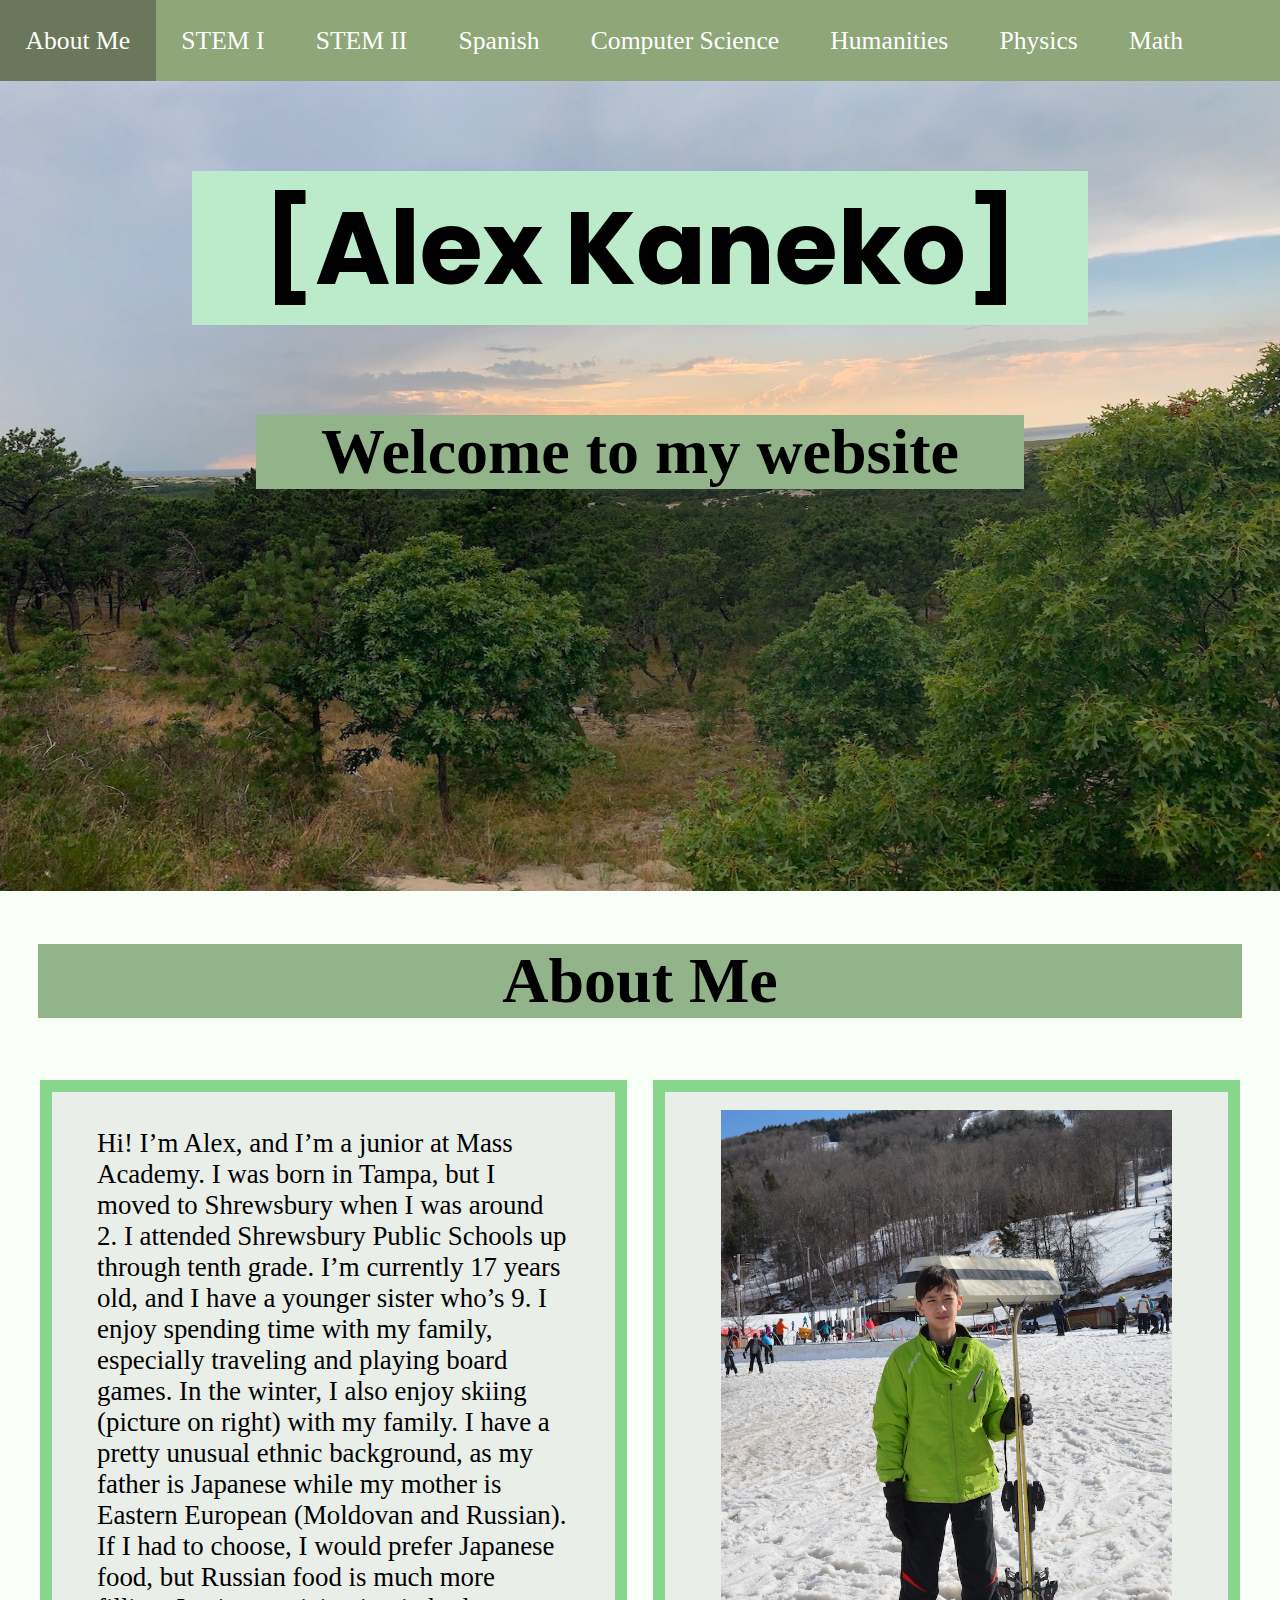
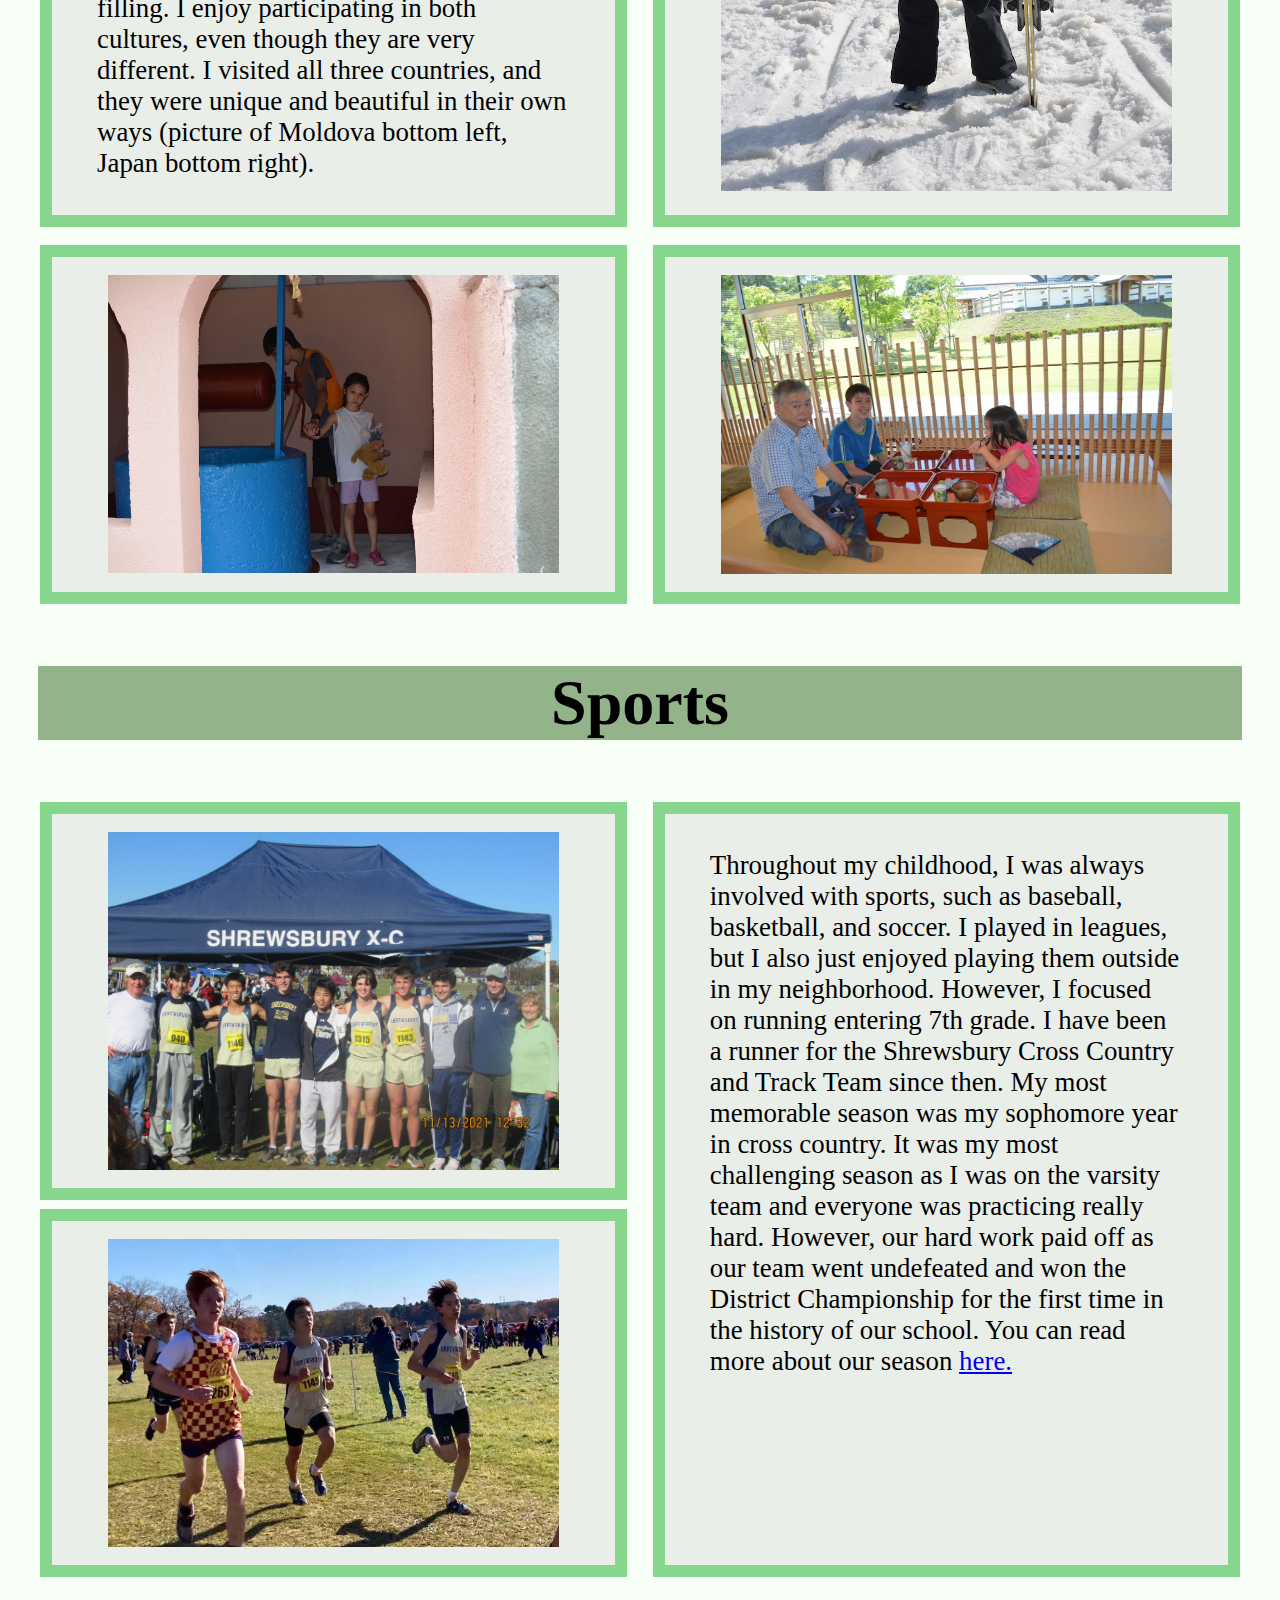
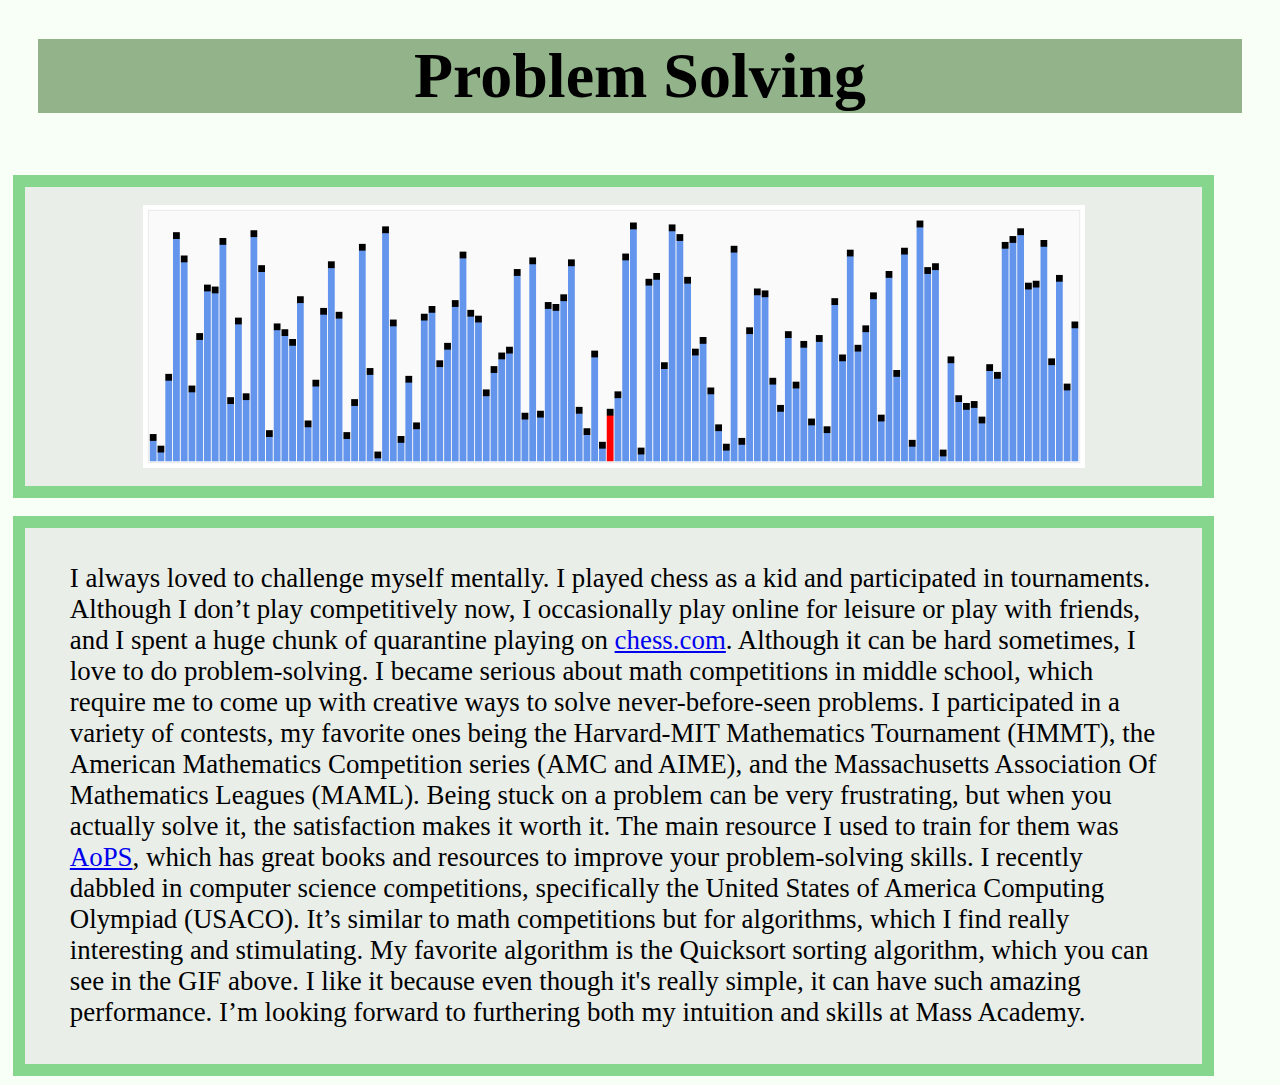
<file: index.html>
<!DOCTYPE html>
<html lang="en">
	<head>
		<meta charset="UTF-8">
		<title>Alex Kaneko's Website</title>
		<link rel="stylesheet" href="myStyle2.css">
		<link href="https://fonts.googleapis.com/css2?family=Poppins:wght@100&display=swap" rel="stylesheet">
	</head>
	
	<body>
	<div class = "header" > 
	<ul>
		<li  class = "active"> <a  href = "index.html">About Me</a></li>
		<li> <a  href = "STEMpage.html">STEM I</a></li>
		<li> <a  href = "STEM2page.html">STEM II</a></li>
		<li> <a  href = "LANGpage.html">Spanish</a></li>
		<li> <a  href = "CSpage.html">Computer Science</a></li>
		<li> <a  href = "HUMpage.html">Humanities</a></li>
		<li> <a  href = "PHYSpage.html">Physics</a></li>
		<li> <a  href = "MATHpage.html">Math</a></li>
	</ul>
	</div>
	
	<div class = "homeimage"> 
		<h1 class = "firsth1"> [Alex Kaneko]</h1>
		<h2 class = "firsth2">Welcome to my website</h2>
	</div>
	
	
	<h2>
	About Me</h2>
	
	<div class = "flexcontainer">
	<div class = "content">
	<p>		
	Hi! I’m Alex, and I’m a junior at Mass Academy. I was born in Tampa, but I moved to Shrewsbury when I was around 2. I attended Shrewsbury Public Schools up through tenth grade. I’m currently 17 years old, and I have a younger sister who’s 9. I enjoy spending time with my family, especially traveling and playing board games. In the winter, I also enjoy skiing (picture on right) with my family. I have a pretty unusual ethnic background, as my father is Japanese while my mother is Eastern European (Moldovan and Russian). If I had to choose, I would prefer Japanese food, but Russian food is much more filling. I enjoy participating in both cultures, even though they are very different. I visited all three countries, and they were unique and beautiful in their own ways (picture of Moldova bottom left, Japan bottom right).</p>
	</div>
	
	<div class = "content">
		<img class = "center" src= "images/skiing2.jpg" alt = "Me before I go skiing" >
	</div >
	</div >
	
	<div class = "flexcontainer">
		<div class = "content">
			<img class = "center" src= "images/moldova2.jpg" alt = "Me and my sister in Moldova" >
		</div>
		<div class = "content">
			<img class = "center" src= "images/japan2.jpg" alt = "Family in Japan" >
		</div >
	</div>
	
	<h2>
	Sports</h2>
	
	<div class = "flexcontainer">
	
	<div class = "flexcontainter">
	<div class = "content">
		<img class = "center" src= "images/xc1.jpg" alt = "Cross country photo after a meet" >
	</div >
	<div class = "content">
		<img class = "center" src= "images/xc2.jpg" alt = "Cross country photo during a meet" >
	</div >
	</div >
	
	<div class = "content">
	<p>		
	Throughout my childhood, I was always involved with sports, such as baseball, basketball, and soccer. I played in leagues, but I also just enjoyed playing them outside in my neighborhood. However, I focused on running entering 7th grade. I have been a runner for the Shrewsbury Cross Country and Track Team since then. My most memorable season was my sophomore year in cross country. It was my most challenging season as I was on the varsity team and everyone was practicing really hard. However, our hard work paid off as our team went undefeated and won the District Championship for the first time in the history of our school. You can read more about our season <a href= "https://www.communityadvocate.com/2021/11/09/shrewsbury-boys-cross-country-dominates-district-championship-meet/" target = "_blank">here.</a>
	</p>
	</div>
	
	</div>
	
	<h2>
	Problem Solving</h2>
	
	<div class = "flexcontainer2">
	
	<div class = "content2">
		<!--  Source of gif: https://commons.wikimedia.org/wiki/File:Quicksort.gif -->
		<img class = "center" src= "images/quicksort.GIF" alt = "GIF of the quicksort algorithm visualized" >
	</div >
	<div class = "content2">
	<p>
		I always loved to challenge myself mentally. I played chess as a kid and participated in tournaments. Although I don’t play competitively now, I occasionally play online for leisure or play with friends, and I spent a huge chunk of quarantine playing on <a href= "https://www.chess.com" target = "_blank">chess.com</a>. Although it can be hard sometimes, I love to do problem-solving. I became serious about math competitions in middle school, which require me to come up with creative ways to solve never-before-seen problems. I participated in a variety of contests, my favorite ones being the Harvard-MIT Mathematics Tournament (HMMT), the American Mathematics Competition series (AMC and AIME), and the Massachusetts Association Of Mathematics Leagues (MAML). Being stuck on a problem can be very frustrating, but when you actually solve it, the satisfaction makes it worth it. The main resource I used to train for them was <a href= "https://artofproblemsolving.com" target = "_blank"> AoPS</a>, which has great books and resources to improve your problem-solving skills. I recently dabbled in computer science competitions, specifically the United States of America Computing Olympiad (USACO). It’s similar to math competitions but for algorithms, which I find really interesting and stimulating. My favorite algorithm is the Quicksort sorting algorithm, which you can see in the GIF above. I like it because even though it's really simple, it can have such amazing performance. I’m looking forward to furthering both my intuition and skills at Mass Academy.
</p>
	</div>
	</div>
	</body>
</html>
</file>
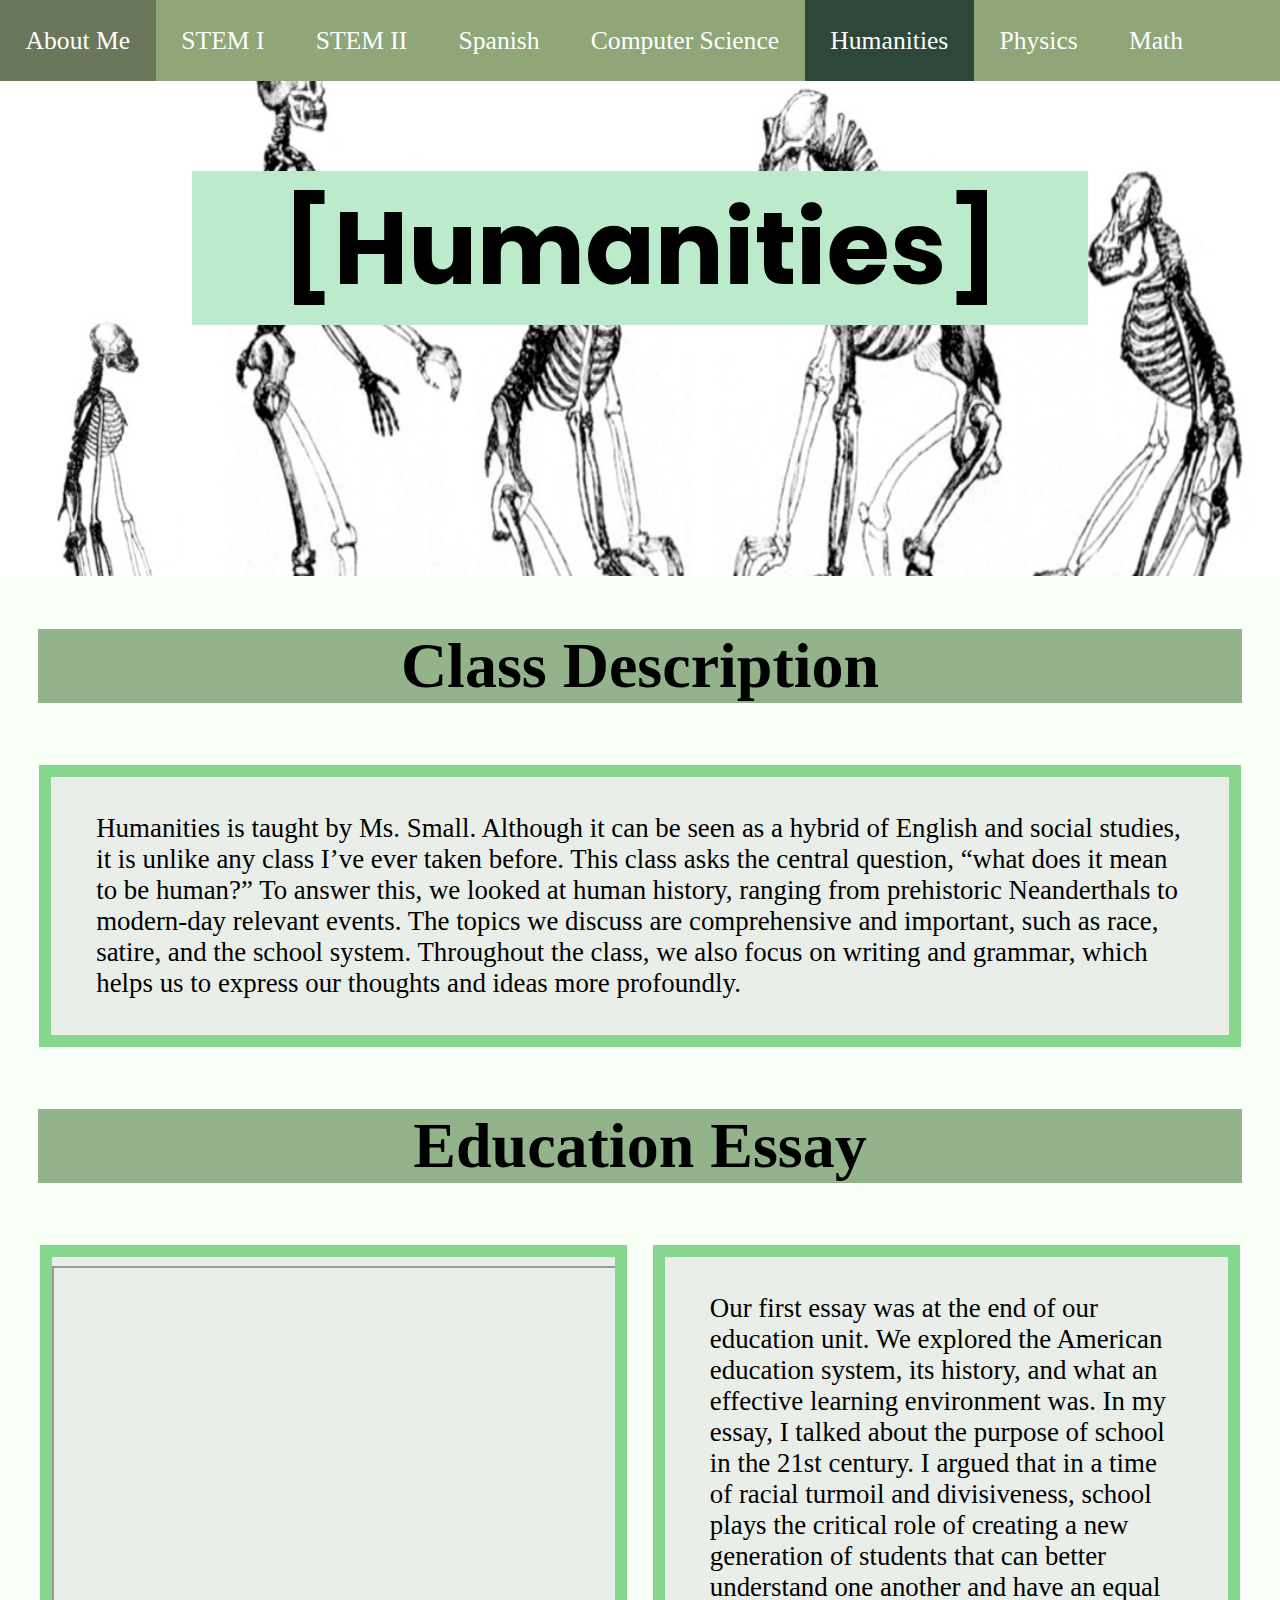
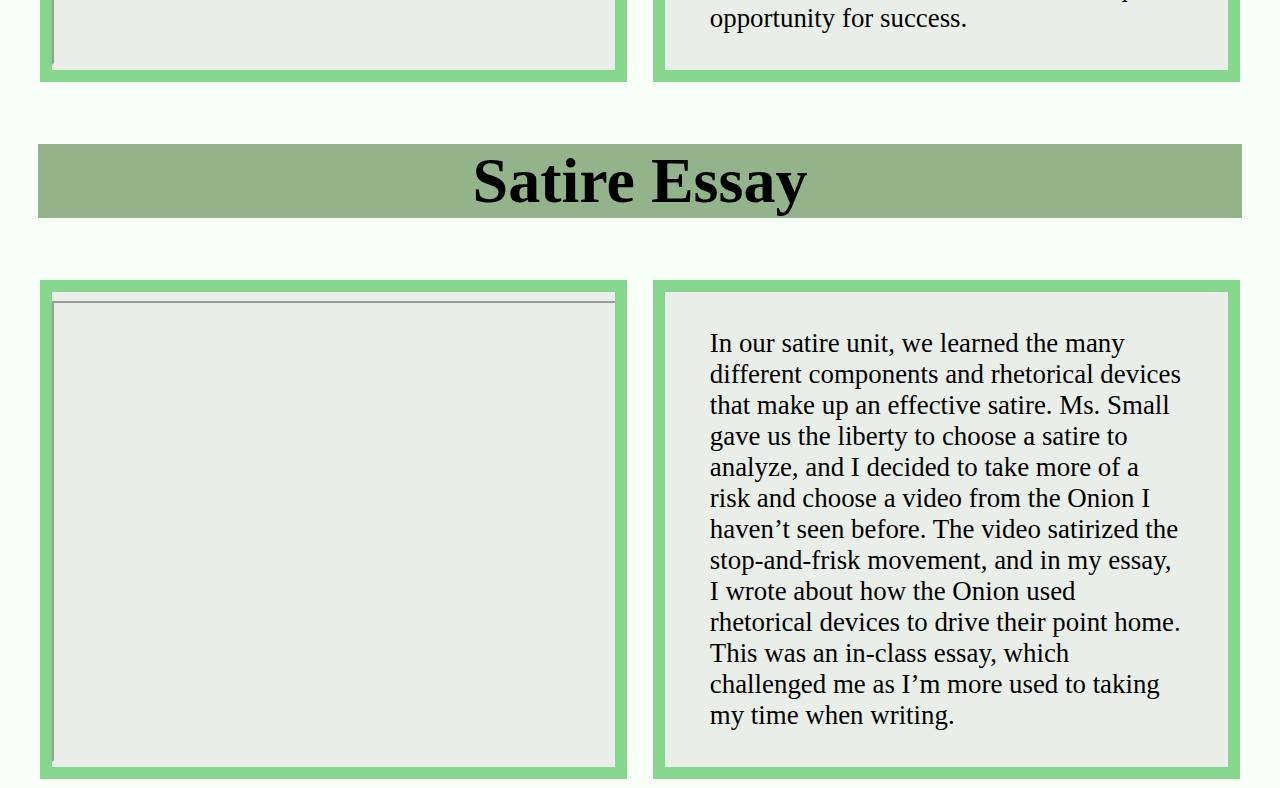
<file: HUMpage.html>
<!DOCTYPE html>
<html lang="en">
	<head>
	<meta charset="UTF-8">
	<title>Humanities</title>
	<link rel="stylesheet" href="myStyle2.css">
	<link href="https://fonts.googleapis.com/css2?family=Poppins:wght@100&display=swap" rel="stylesheet">
	

	</head>
	
	<body>
	<div class = "header" style="background-color: black;"> 
	<ul>
		<li> <a  href = "index.html">About Me</a></li>
		<li> <a  href = "STEMpage.html">STEM I</a></li>
		<li> <a  href = "STEM2page.html">STEM II</a></li>
		<li> <a  href = "LANGpage.html">Spanish</a></li>
		<li> <a  href = "CSpage.html">Computer Science</a></li>
		<li  class = "active"> <a  href = "HUMpage.html">Humanities</a></li>
		<li> <a  href = "PHYSpage.html">Physics</a></li>
		<li> <a  href = "MATHpage.html">Math</a></li>
	</ul>
	</div>
	<div class = "humimage"> 
		<h1 class = "firsth1"> [Humanities]</h1>
	</div>
		
	<h2> Class Description</h2>
	
	<div class = "flexcontainer">
	<div class = "content2">
<p> Humanities is taught by Ms. Small. Although it can be seen as a hybrid of English and social studies, it is unlike any class I’ve ever taken before. This class asks the central question, “what does it mean to be human?” To answer this, we looked at human history, ranging from prehistoric Neanderthals to modern-day relevant events. The topics we discuss are comprehensive and important, such as race, satire, and the school system. Throughout the class, we also focus on writing and grammar, which helps us to express our thoughts and ideas more profoundly.</p>
	</div>
	</div >
	
	<h2> Education Essay </h2>
	
	<div class = "flexcontainer">
		<div class = "content">
						<!-- I learned iframe from w3schools-->
  		  <iframe class = "frame" src="docs/educationessay.pdf"></iframe>
		</div>
		
		<div class = "content">
<p> Our first essay was at the end of our education unit. We explored the American education system, its history, and what an effective learning environment was. In my essay, I talked about the purpose of school in the 21st century. I argued that in a time of racial turmoil and divisiveness, school plays the critical role of creating a new generation of students that can better understand one another and have an equal opportunity for success.</p> 
		</div >
	</div>
	
	<h2> Satire Essay</h2>
	
	<div class = "flexcontainer">
		<div class = "content">
  		  <iframe class= "frame" src="docs/satireessay.pdf"></iframe>
		</div>
		
		<div class = "content">
		
<p>In our satire unit, we learned the many different components and rhetorical devices that make up an effective satire. Ms. Small gave us the liberty to choose a satire to analyze, and I decided to take more of a risk and choose a video from the Onion I haven’t seen before. The video satirized the stop-and-frisk movement, and in my essay, I wrote about how the Onion used rhetorical devices to drive their point home. This was an in-class essay, which challenged me as I’m more used to taking my time when writing. </p>
		</div >
	</div>
	




	</body>
</html>
</file>
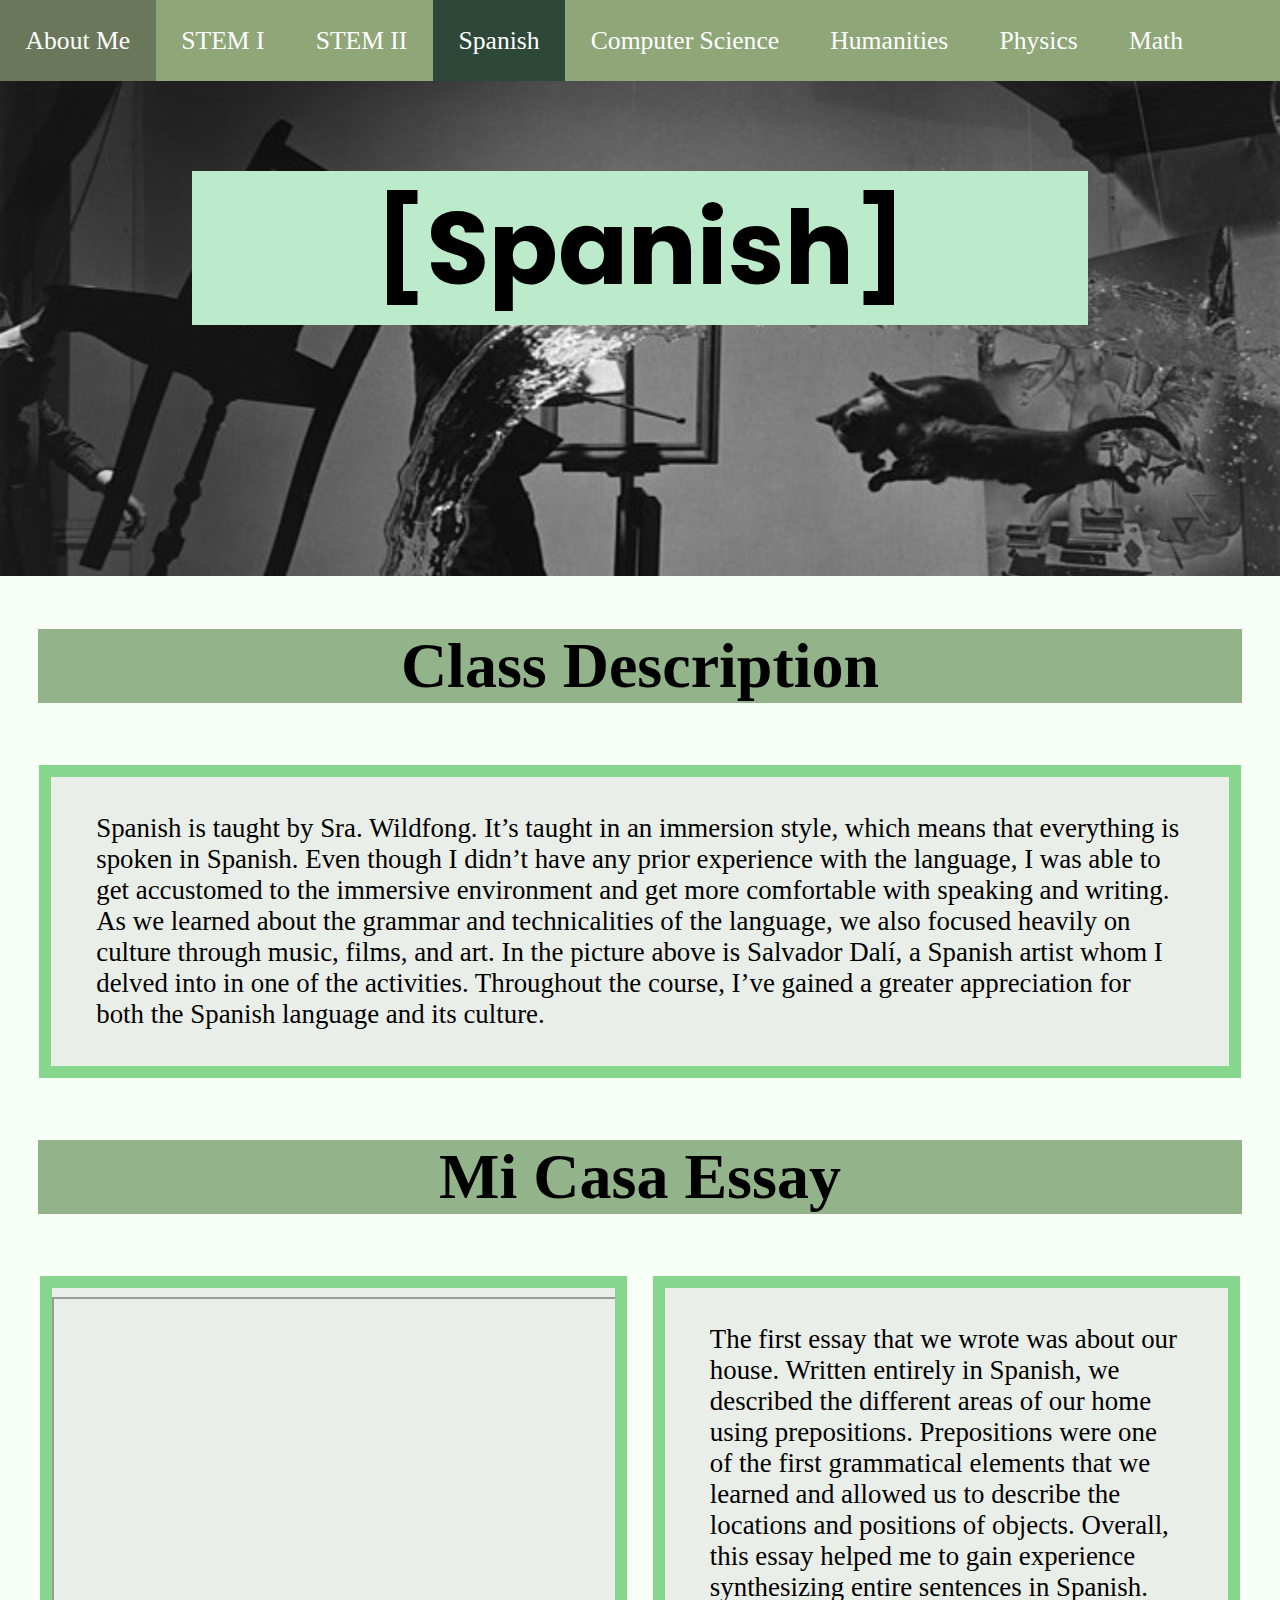
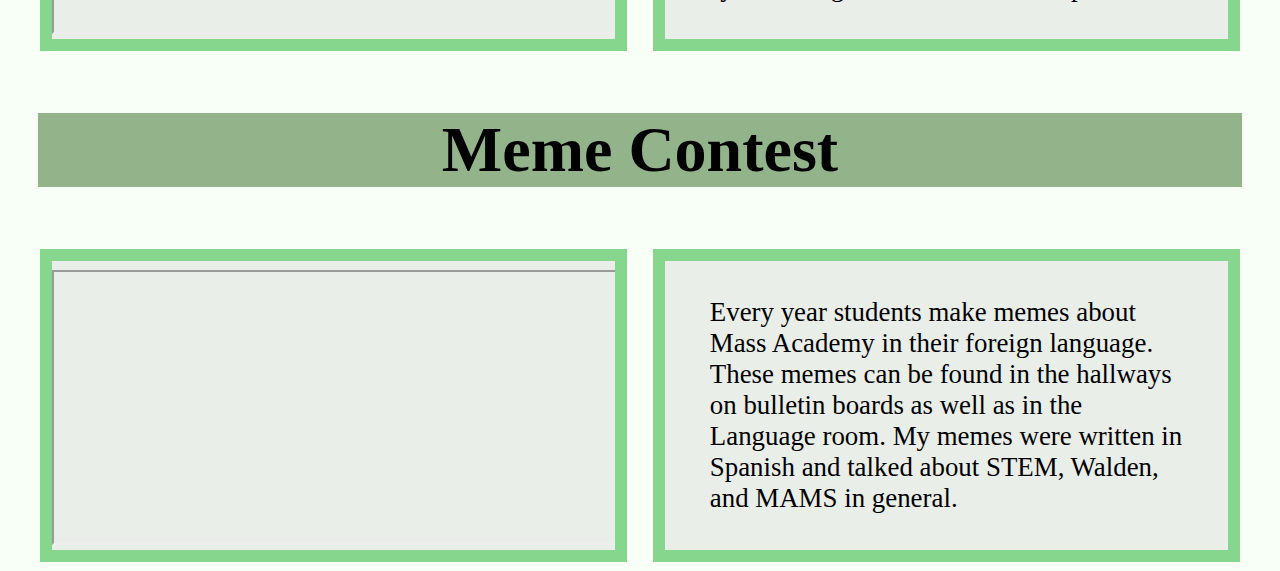
<file: LANGpage.html>
<!DOCTYPE html>
<html lang="en">
	<head>
	<meta charset="UTF-8">
	<title> Language</title>
	<link rel="stylesheet" href="myStyle2.css">
	<link href="https://fonts.googleapis.com/css2?family=Poppins:wght@100&display=swap" rel="stylesheet">
	
	
	</head>
	
	<body>
	<div class = "header" style="background-color: black;"> 
	<ul>
		<li> <a  href = "index.html">About Me</a></li>
		<li> <a  href = "STEMpage.html">STEM I</a></li>
		<li> <a  href = "STEM2page.html">STEM II</a></li>
		<li  class = "active"> <a  href = "LANGpage.html">Spanish</a></li>
		<li> <a  href = "CSpage.html">Computer Science</a></li>
		<li> <a  href = "HUMpage.html">Humanities</a></li>
		<li> <a  href = "PHYSpage.html">Physics</a></li>
		<li> <a  href = "MATHpage.html">Math</a></li>
	</ul>
	</div>
	<div class = "spanimage"> 
		<h1 class = "firsth1"> [Spanish]</h1>
	</div>
	
	
	
	<h2> Class Description</h2>
	
	<div class = "flexcontainer">
	<div class = "content2">
 <p> Spanish is taught by Sra. Wildfong. It’s taught in an immersion style, which means that everything is spoken in Spanish. Even though I didn’t have any prior experience with the language, I was able to get accustomed to the immersive environment and get more comfortable with speaking and writing. As we learned about the grammar and technicalities of the language, we also focused heavily on culture through music, films, and art. In the picture above is Salvador Dalí, a Spanish artist whom I delved into in one of the activities. Throughout the course, I’ve gained a greater appreciation for both the Spanish language and its culture. </p>
	</div>
	</div >
	
	<h2> Mi Casa Essay </h2>
	
	<div class = "flexcontainer">
		<div class = "content">
				<!-- I learned iframe from w3schools-->
  		  <iframe class = "frame" src="docs/micasaessay.pdf" ></iframe>
		</div>
		
		<div class = "content">
		<p> The first essay that we wrote was about our house. Written entirely in Spanish, we described the different areas of our home using prepositions. Prepositions were one of the first grammatical elements that we learned and allowed us to describe the locations and positions of objects. Overall, this essay helped me to gain experience synthesizing entire sentences in Spanish.</p>
		</div >
	</div>
	
	<h2> Meme Contest</h2>
	
	<div class = "flexcontainer">
		<div class = "content">
  		  <iframe class = "frame" src="docs/memecontest.pdf" ></iframe>
		</div>
		
		<div class = "content">
		<p> Every year students make memes about Mass Academy in their foreign language. These memes can be found in the hallways on bulletin boards as well as in the Language room. My memes were written in Spanish and talked about STEM, Walden, and MAMS in general.</p>
		</div >
	</div>
	
	

	</body>
</html>
</file>
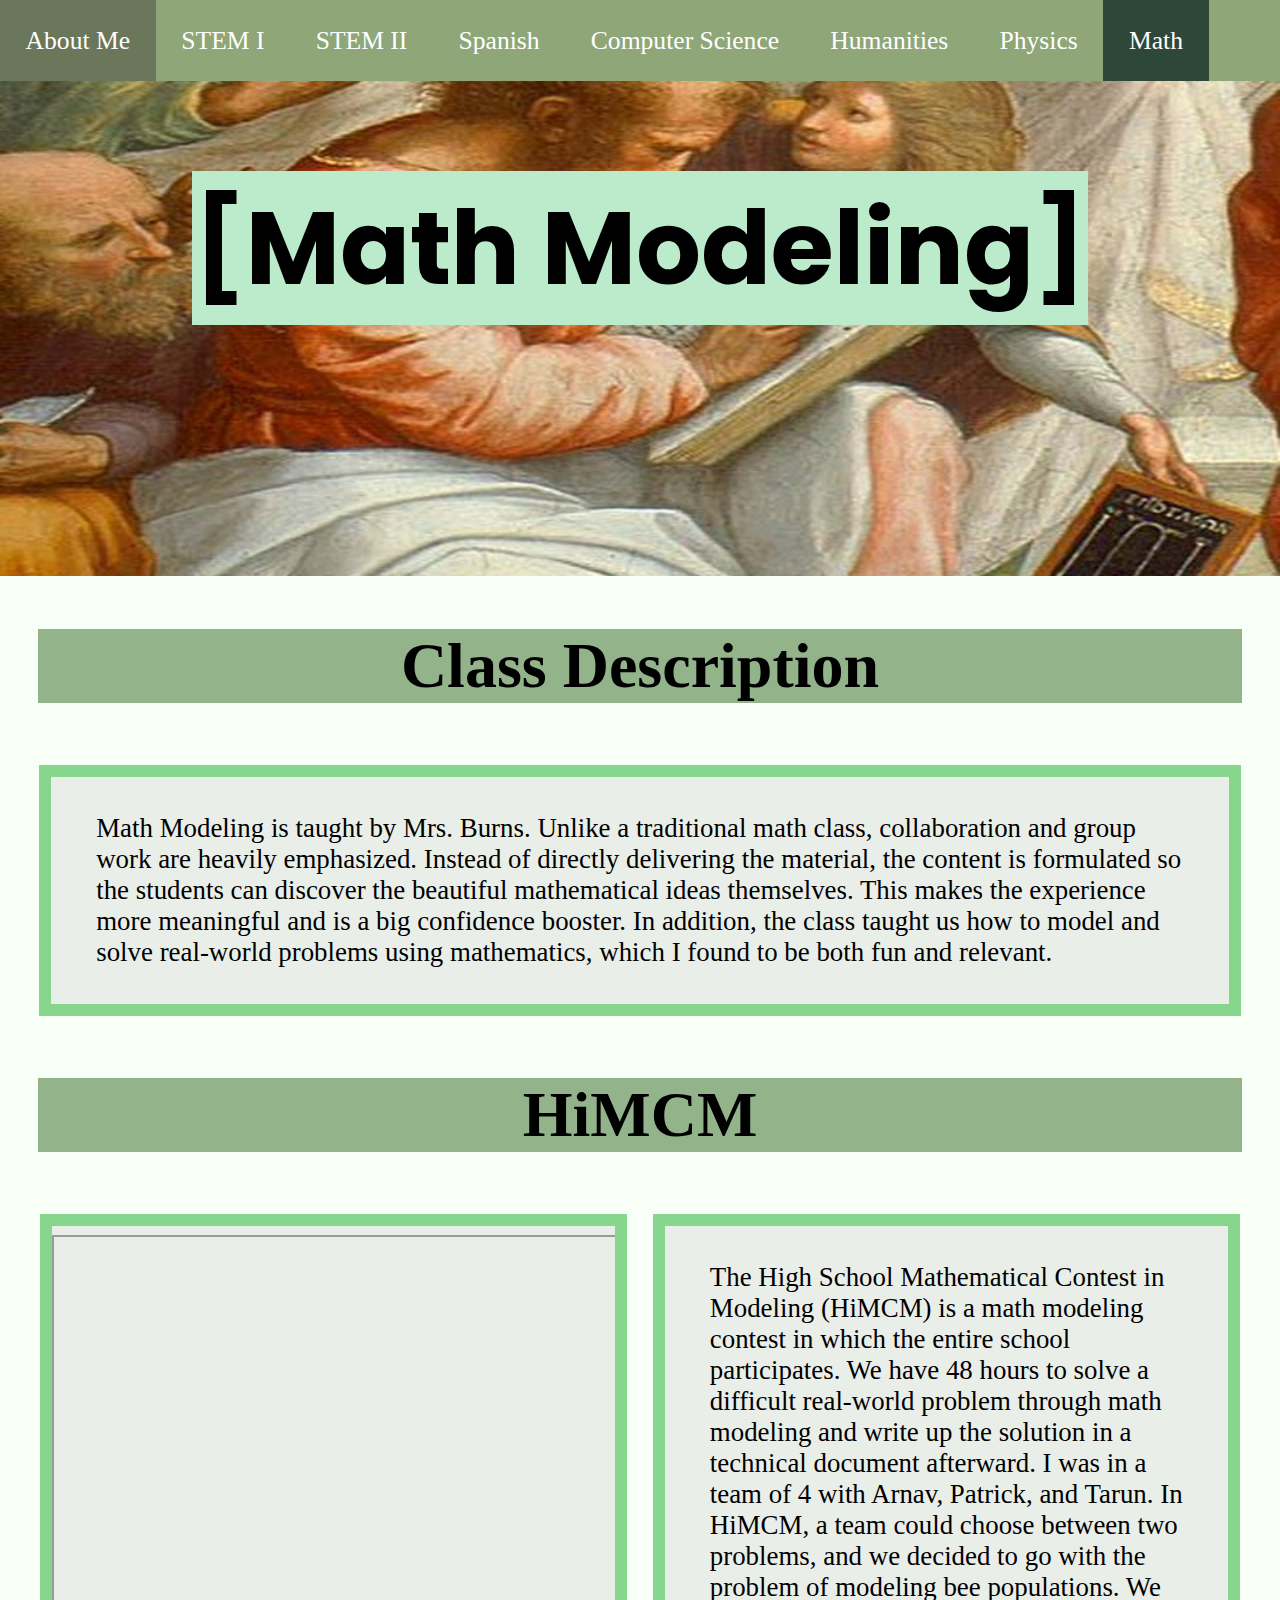
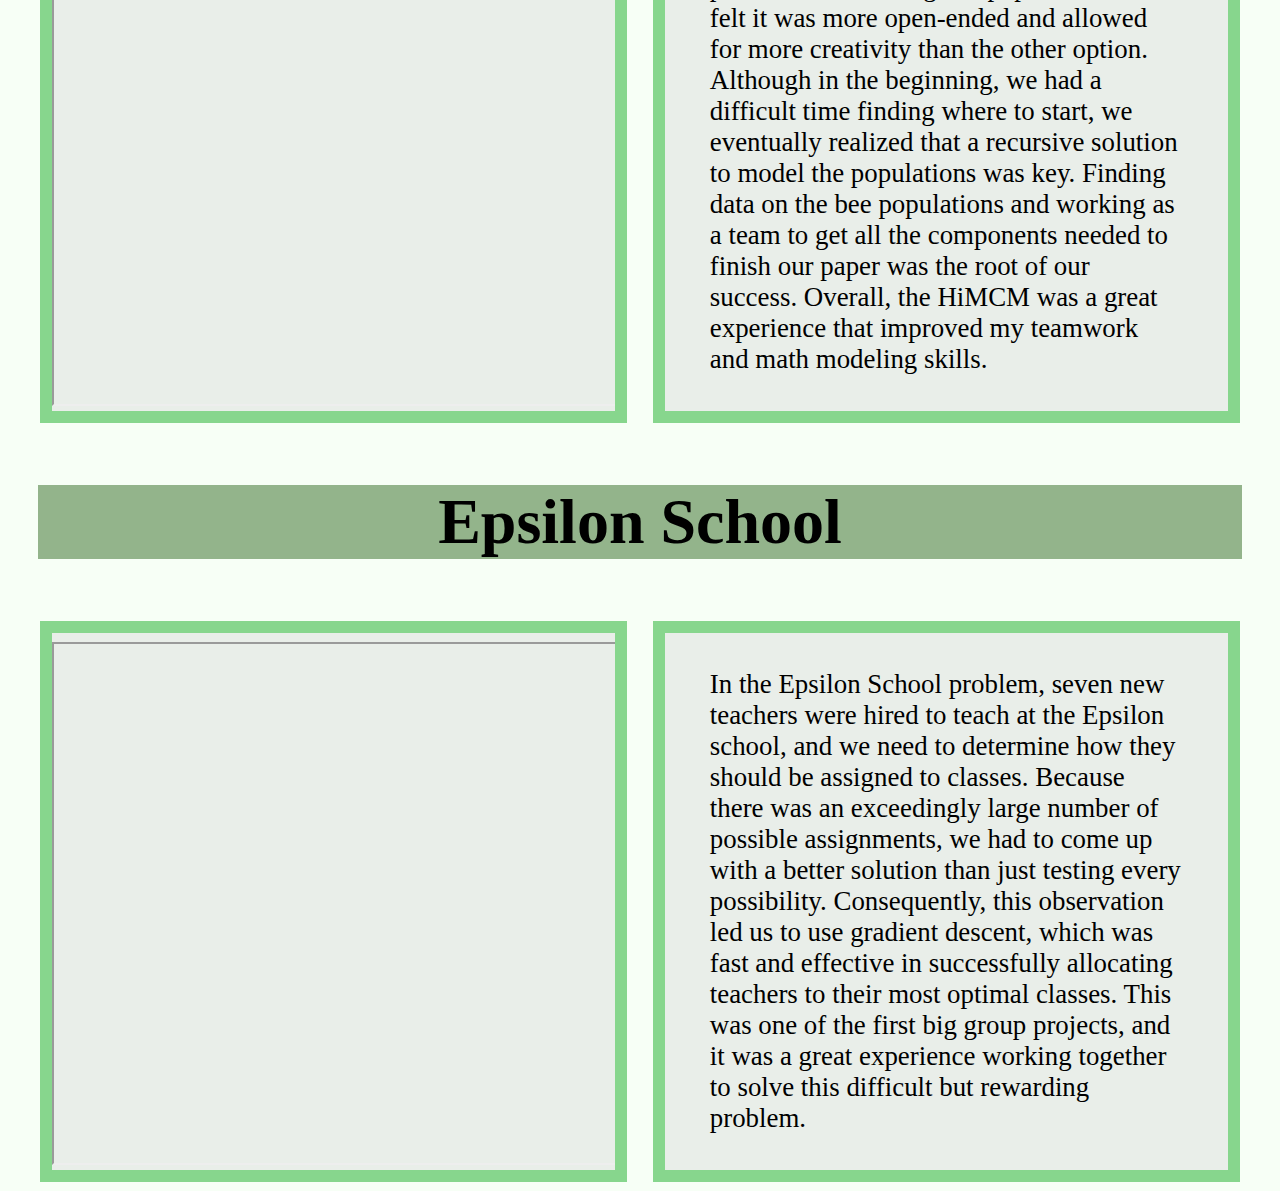
<file: MATHpage.html>
<!DOCTYPE html>
<html lang="en">
	<head>
	<meta charset="UTF-8">
	<title> Mathematical Modeling</title>
	<link rel="stylesheet" href="myStyle2.css">
	<link href="https://fonts.googleapis.com/css2?family=Poppins:wght@100&display=swap" rel="stylesheet">
	

	</head>
	
	<body>
	<div class = "header" style="background-color: black;"> 
	<ul>
		<li> <a  href = "index.html">About Me</a></li>
		<li> <a  href = "STEMpage.html">STEM I</a></li>
		<li> <a  href = "STEM2page.html">STEM II</a></li>
		<li> <a  href = "LANGpage.html">Spanish</a></li>
		<li> <a  href = "CSpage.html">Computer Science</a></li>
		<li> <a  href = "HUMpage.html">Humanities</a></li>
		<li> <a  href = "PHYSpage.html">Physics</a></li>
		<li  class = "active"> <a  href = "MATHpage.html">Math</a></li>
	</ul>
	</div>
	
		<div class = "mathimage"> 
		<h1 class = "firsth1"> [Math Modeling]</h1>
	</div>
	
	<h2> Class Description</h2>
	
	<div class = "flexcontainer">
	<div class = "content2">
<p> Math Modeling is taught by Mrs. Burns. Unlike a traditional math class, collaboration and group work are heavily emphasized. Instead of directly delivering the material, the content is formulated so the students can discover the beautiful mathematical ideas themselves. This makes the experience more meaningful and is a big confidence booster. In addition, the class taught us how to model and solve real-world problems using mathematics, which I found to be both fun and relevant.</p>
	</div>
	</div >
	
	<h2> HiMCM </h2>
	
	<div class = "flexcontainer">
		<div class = "content">
						<!-- I learned iframe from w3schools-->
  		  <iframe class = "frame" src="docs/HiMCM.pdf"></iframe>
		</div>
		
		<div class = "content">
<p> The High School Mathematical Contest in Modeling (HiMCM) is a math modeling contest in which the entire school participates. We have 48 hours to solve a difficult real-world problem through math modeling and write up the solution in a technical document afterward. I was in a team of 4 with Arnav, Patrick, and Tarun. In HiMCM, a team could choose between two problems, and we decided to go with the problem of modeling bee populations. We felt it was more open-ended and allowed for more creativity than the other option. Although in the beginning, we had a difficult time finding where to start, we eventually realized that a recursive solution to model the populations was key. Finding data on the bee populations and working as a team to get all the components needed to finish our paper was the root of our success. Overall, the HiMCM was a great experience that improved my teamwork and math modeling skills.</p>
		</div >
	</div>
	
	<h2> Epsilon School</h2>
	
	<div class = "flexcontainer">
		<div class = "content">
  		  <iframe class = "frame" src="docs/epsilon.pdf" ></iframe>
		</div>
		
		<div class = "content">
		
<p> In the Epsilon School problem, seven new teachers were hired to teach at the Epsilon school, and we need to determine how they should be assigned to classes. Because there was an exceedingly large number of possible assignments, we had to come up with a better solution than just testing every possibility. Consequently, this observation led us to use gradient descent, which was fast and effective in successfully allocating teachers to their most optimal classes. This was one of the first big group projects, and it was a great experience working together to solve this difficult but rewarding problem.</p>
		
		</div >
	</div>
	



	</body>
</html>
</file>
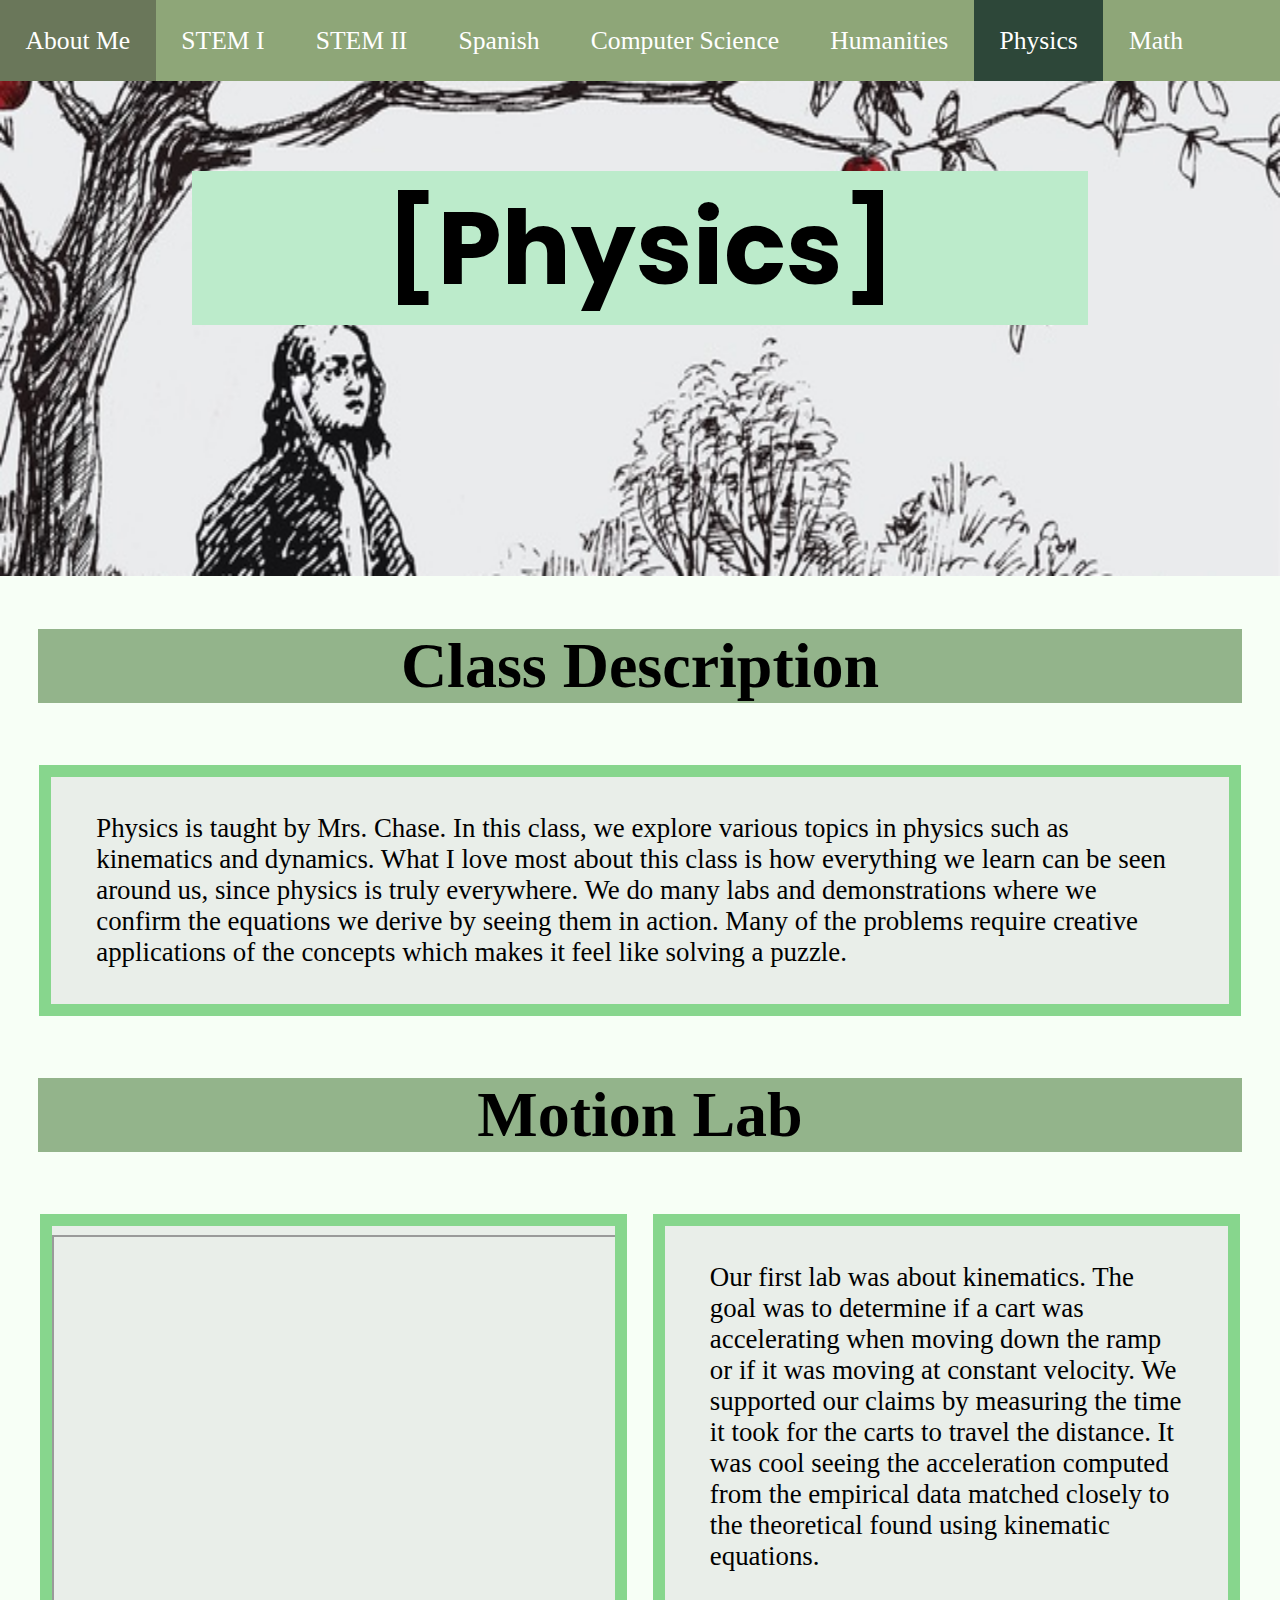
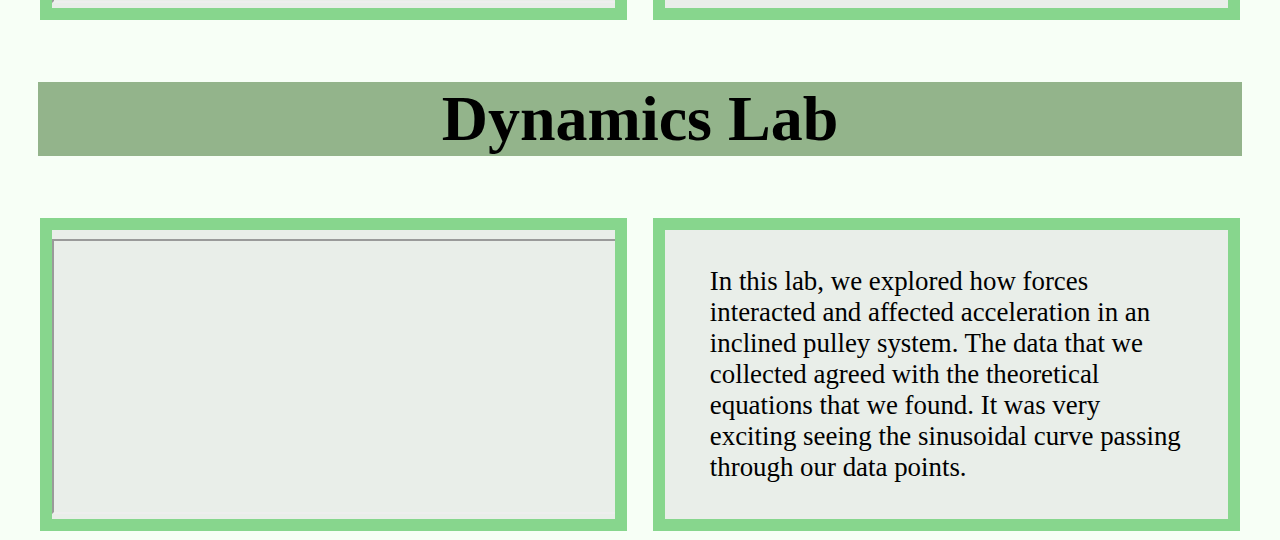
<file: PHYSpage.html>
<!DOCTYPE html>
<html lang="en">
	<head>
	<meta charset="UTF-8">
	<title> Physics</title>
	<link rel="stylesheet" href="myStyle2.css">
	<link href="https://fonts.googleapis.com/css2?family=Poppins:wght@100&display=swap" rel="stylesheet">
	

	</head>
	
	<body>
	<div class = "header" style="background-color: black;"> 
	<ul>
		<li> <a  href = "index.html">About Me</a></li>
		<li> <a  href = "STEMpage.html">STEM I</a></li>
		<li> <a  href = "STEM2page.html">STEM II</a></li>
		<li> <a  href = "LANGpage.html">Spanish</a></li>
		<li> <a  href = "CSpage.html">Computer Science</a></li>
		<li> <a  href = "HUMpage.html">Humanities</a></li>
		<li  class = "active"> <a  href = "PHYSpage.html">Physics</a></li>
		<li> <a  href = "MATHpage.html">Math</a></li>
	</ul>
	</div>
		<div class = "physicsimage"> 
		<h1 class = "firsth1"> [Physics]</h1>
	</div>
	
	<h2> Class Description</h2>
	
	<div class = "flexcontainer">
	<div class = "content2">
	<p> Physics is taught by Mrs. Chase. In this class, we explore various topics in physics such as kinematics and dynamics. What I love most about this class is how everything we learn can be seen around us, since physics is truly everywhere. We do many labs and demonstrations where we confirm the equations we derive by seeing them in action. Many of the problems require creative applications of the concepts which makes it feel like solving a puzzle.</p>		
	</div>
	</div >
	
	<h2> Motion Lab </h2>
	
	<div class = "flexcontainer">
		<div class = "content">
						<!-- I learned iframe from w3schools-->
  		  <iframe class = "frame" src="docs/motionlab.pdf"></iframe>
		</div>
		
		<div class = "content">
		<p> Our first lab was about kinematics. The goal was to determine if a cart was accelerating when moving down the ramp or if it was moving at constant velocity. We supported our claims by measuring the time it took for the carts to travel the distance. It was cool seeing the acceleration computed from the empirical data matched closely to the theoretical found using kinematic equations. </p>
		</div >
	</div>
	
	<h2> Dynamics Lab </h2>
	
	<div class = "flexcontainer">
		<div class = "content">
  		  <iframe class = "frame" src="docs/dynamicslab.pdf" ></iframe>
		</div>
		
		<div class = "content">
		
		<p> In this lab, we explored how forces interacted and affected acceleration in an inclined pulley system. The data that we collected agreed with the theoretical equations that we found. It was very exciting seeing the sinusoidal curve passing through our data points. </p>
		
		</div >
	</div>


	</body>
</html>
</file>
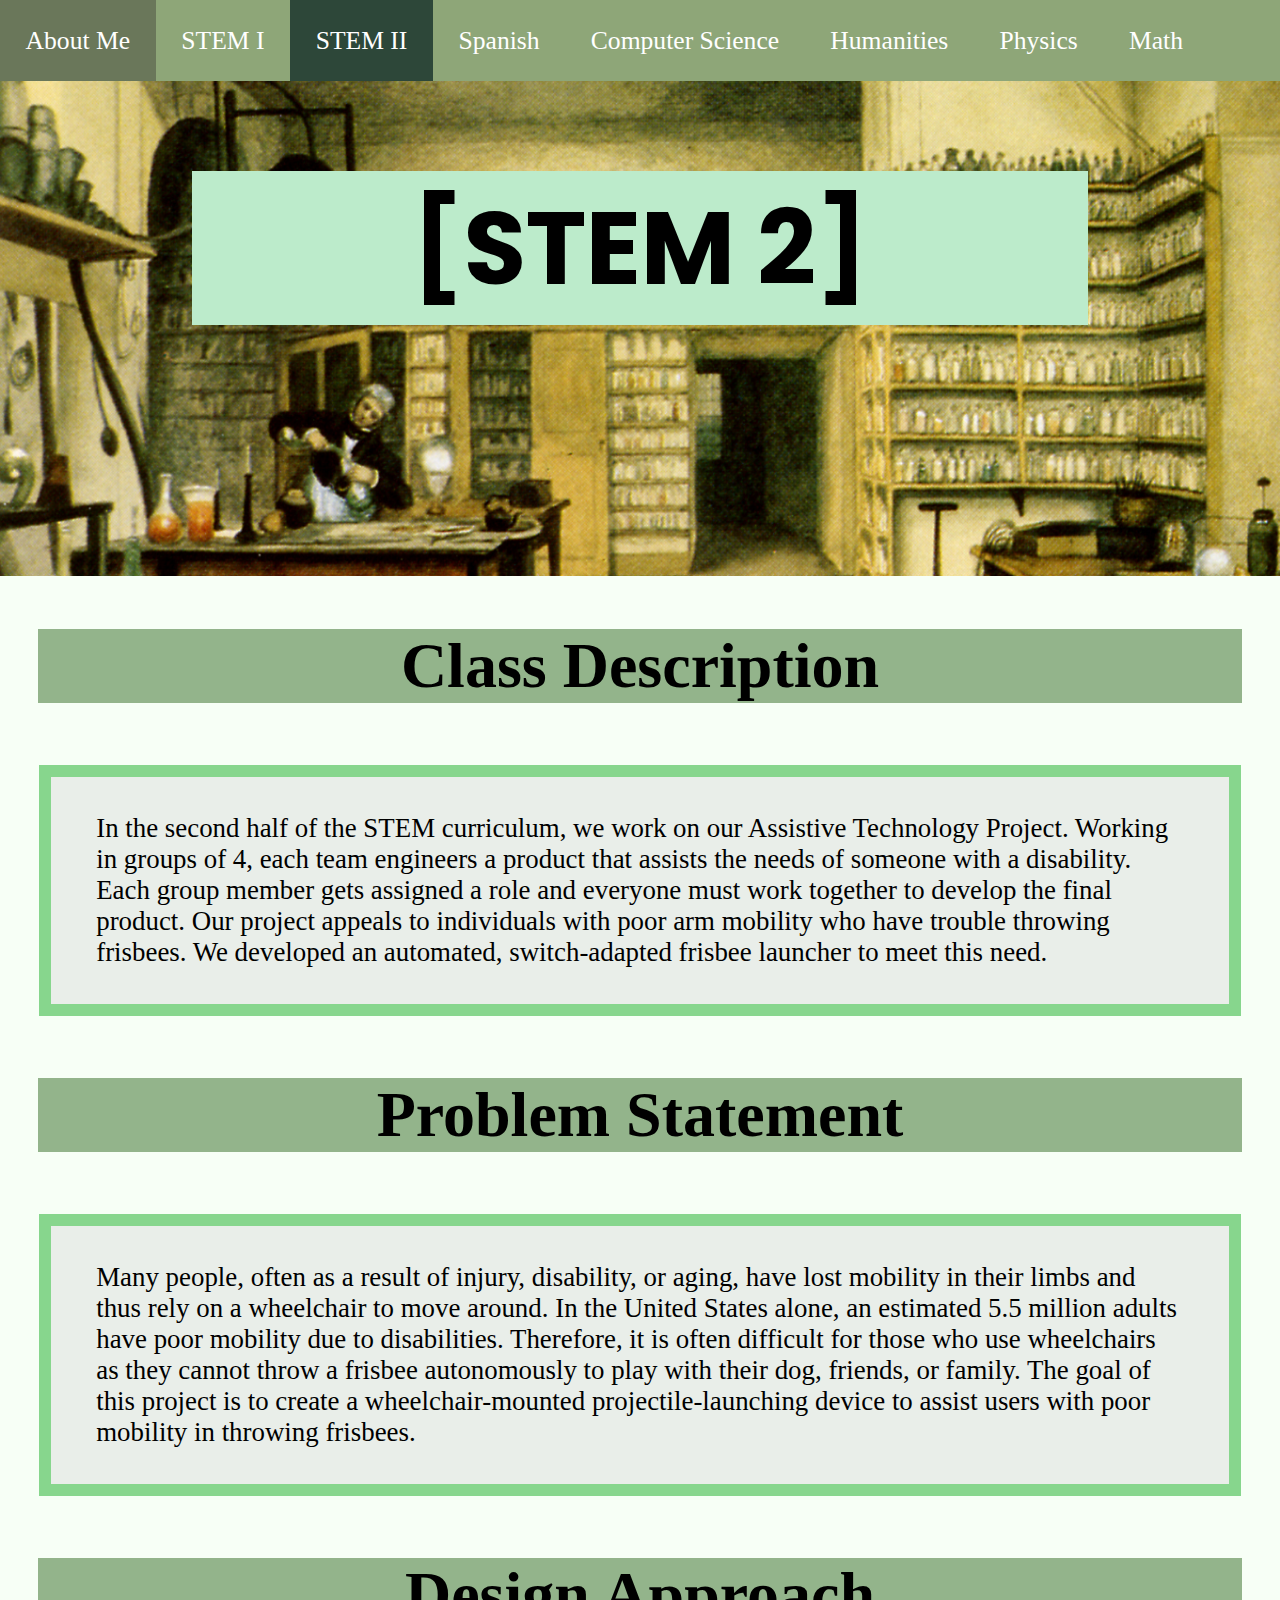
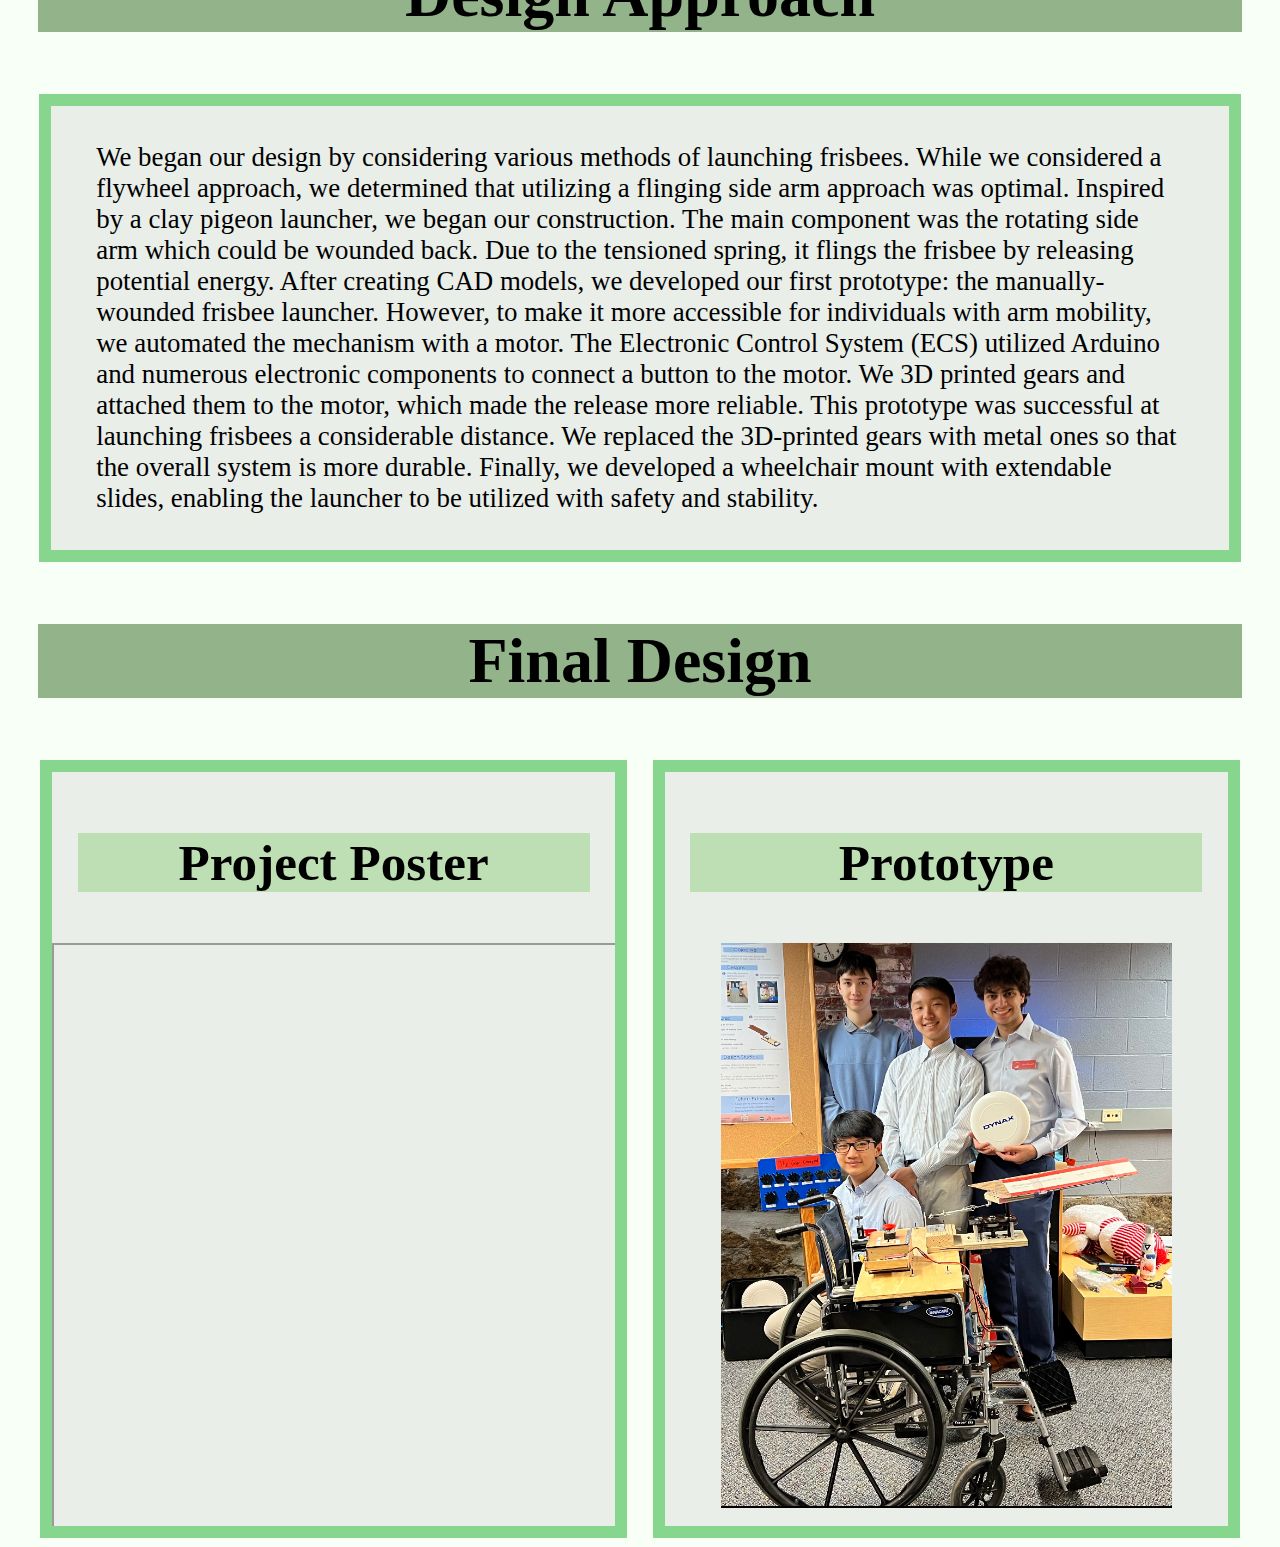
<file: STEM2page.html>
<!DOCTYPE html>
<html lang = "en">
	<head>
	<meta charset="UTF-8">
	<title> STEM 2</title>
	<link rel="stylesheet" href="myStyle2.css">
	<link href="https://fonts.googleapis.com/css2?family=Poppins:wght@100&display=swap" rel="stylesheet">

	</head>
	
	<body>
	<div class = "header" style="background-color: black;"> 
	<ul>
		<li> <a  href = "index.html">About Me</a></li>
		<li> <a  href = "STEMpage.html">STEM I</a></li>
		<li  class = "active"> <a  href = "STEM2page.html">STEM II</a></li>
		<li> <a  href = "LANGpage.html">Spanish</a></li>
		<li> <a  href = "CSpage.html">Computer Science</a></li>
		<li> <a  href = "HUMpage.html">Humanities</a></li>
		<li> <a  href = "PHYSpage.html">Physics</a></li>
		<li> <a  href = "MATHpage.html">Math</a></li>
	</ul>
	</div>
	
		<div class = "stemimage"> 
		<h1 class = "firsth1"> [STEM 2]</h1>
	</div>
	
	<h2> Class Description</h2>
	
	<div class = "flexcontainer">
	<div class = "content2">
 <p>In the second half of the STEM curriculum, we work on our Assistive Technology Project. Working in groups of 4, each team engineers a product that assists the needs of someone with a disability. Each group member gets assigned a role and everyone must work together to develop the final product. Our project appeals to individuals with poor arm mobility who have trouble throwing frisbees. We developed an automated, switch-adapted frisbee launcher to meet this need. 
 </p> 
 </div>
	</div >
	
	
	
	<h2> Problem Statement </h2>
	
	<div class = "flexcontainer">
	<div class = "content2">
 <p>Many people, often as a result of injury, disability, or aging, have lost mobility in their limbs and thus rely on a wheelchair to move around. In the United States alone, an estimated 5.5 million adults have poor mobility due to disabilities. Therefore, it is often difficult for those who use wheelchairs as they cannot throw a frisbee autonomously to play with their dog, friends, or family. The goal of this project is to create a wheelchair-mounted projectile-launching device to assist users with poor mobility in throwing frisbees.
 </p>
 </div>
	</div >
	
	
	
	<h2> Design Approach </h2>
	
	<div class = "flexcontainer">
	<div class = "content2">
 <p>We began our design by considering various methods of launching frisbees. While we considered a flywheel approach, we determined that utilizing a flinging side arm approach was optimal. Inspired by a clay pigeon launcher, we began our construction. The main component was the rotating side arm which could be wounded back. Due to the tensioned spring, it flings the frisbee by releasing potential energy. After creating CAD models, we developed our first prototype: the manually-wounded frisbee launcher. However, to make it more accessible for individuals with arm mobility, we automated the mechanism with a motor. The Electronic Control System (ECS) utilized Arduino and numerous electronic components to connect a button to the motor. We 3D printed gears and attached them to the motor, which made the release more reliable. This prototype was successful at launching frisbees a considerable distance. We replaced the 3D-printed gears with metal ones so that the overall system is more durable. Finally, we developed a wheelchair mount with extendable slides, enabling the launcher to be utilized with safety and stability.
</p>
 </div>
	</div >

	<h2> Final Design </h2>
	
	<div class = "flexcontainer">
		<div class = "content">
				<h3> Project Poster </h3>
				
  		  <iframe class = "frame" src="docs/ATPoster.pdf" ></iframe>
		</div>
		<div class = "content">
		<h3> Prototype </h3>
		<img class = "center" src= "images/finalatprototype.jpg" alt = "Final Prototype" >

		</div >
	</div>
	

	</body>
</html>
</file>
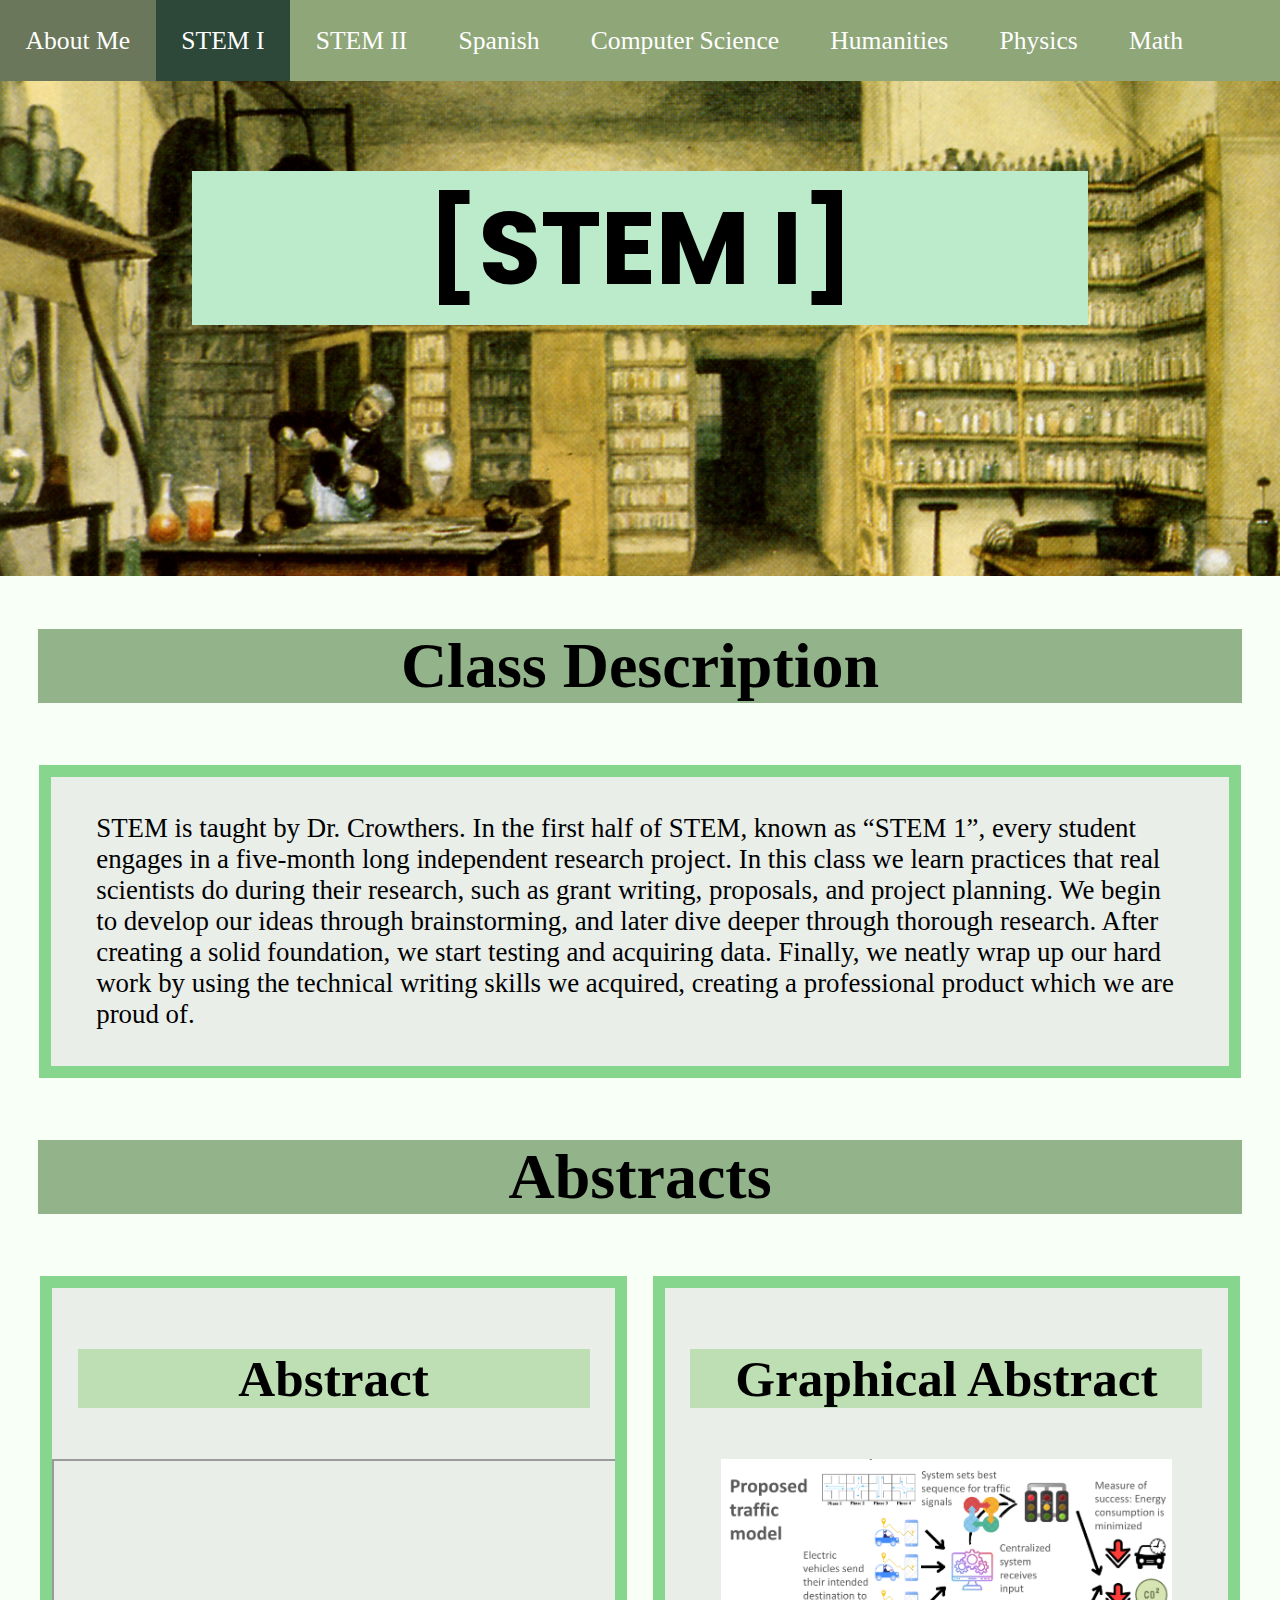
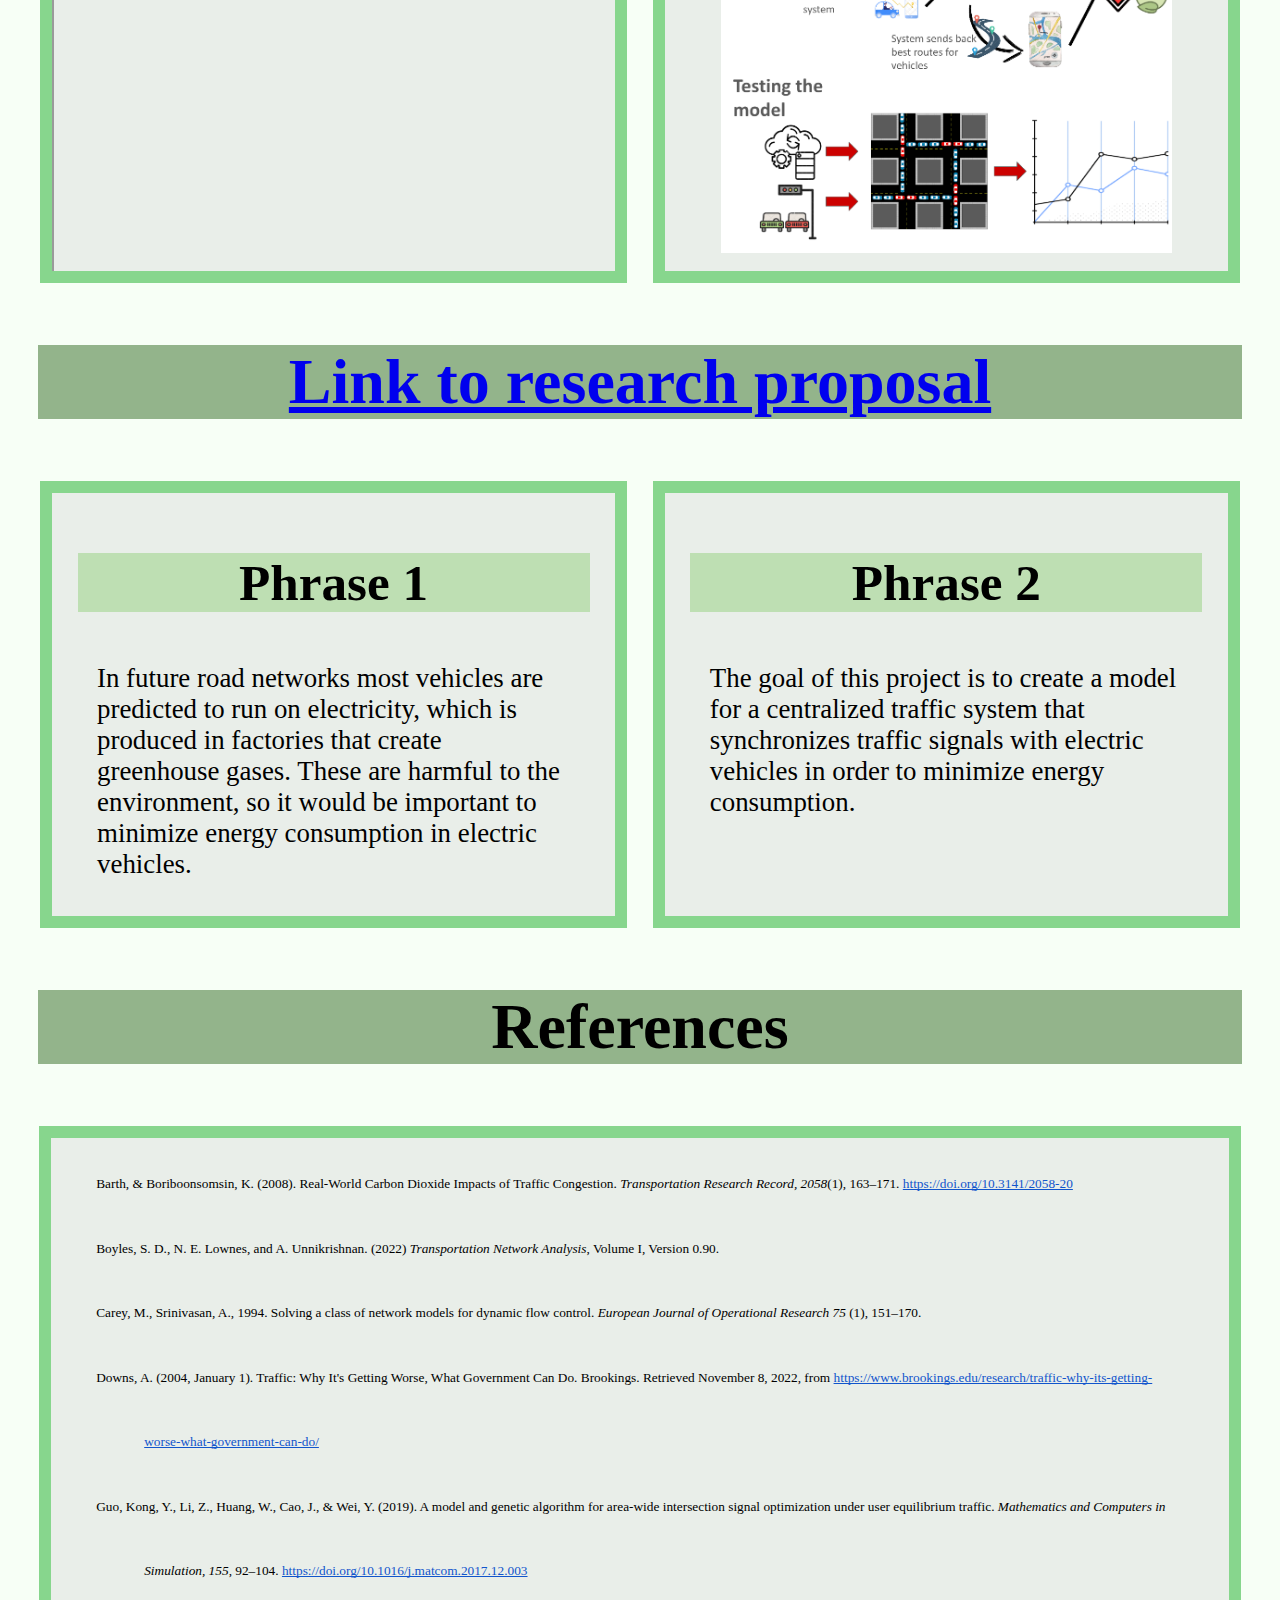
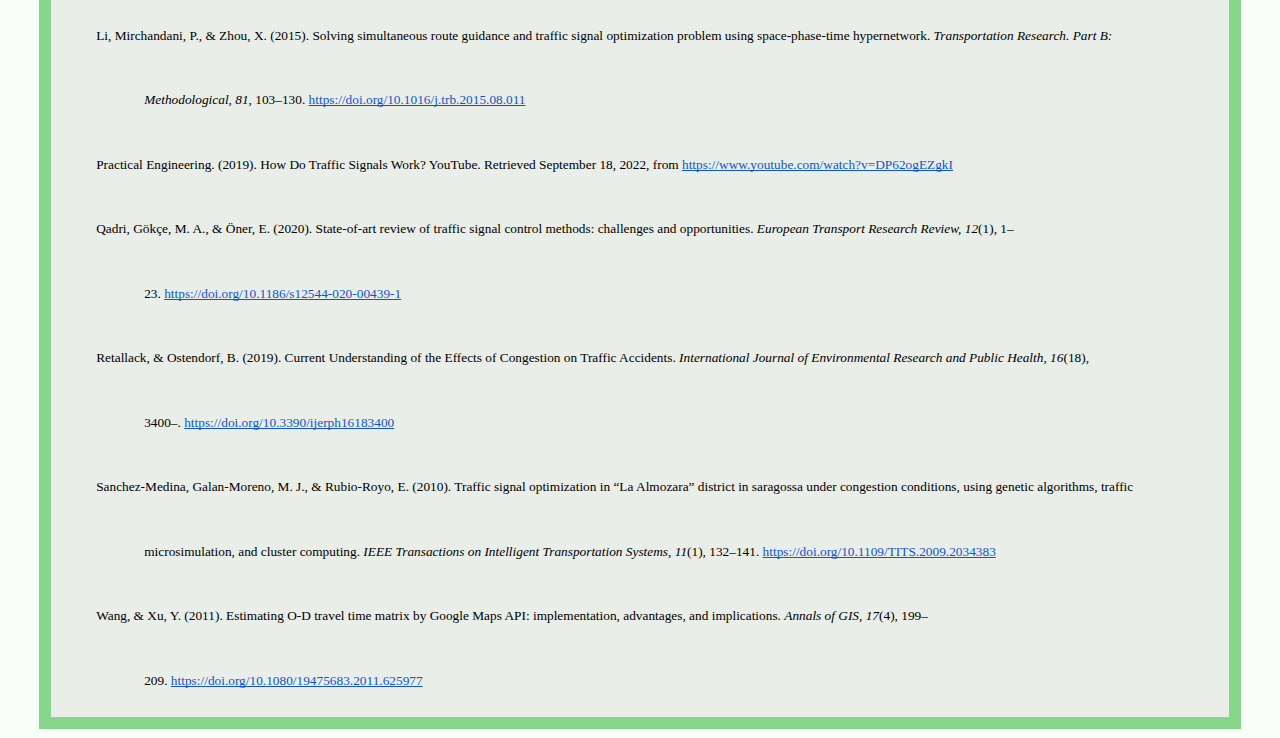
<file: STEMpage.html>
<!DOCTYPE html>
<html lang = "en">
	<head>
	<meta charset="UTF-8">
	<title> STEM 1</title>
	<link rel="stylesheet" href="myStyle2.css">
	<link href="https://fonts.googleapis.com/css2?family=Poppins:wght@100&display=swap" rel="stylesheet">

	</head>
	
	<body>
	<div class = "header" style="background-color: black;"> 
	<ul>
		<li> <a  href = "index.html">About Me</a></li>
		<li  class = "active"> <a  href = "STEMpage.html">STEM I</a></li>
		<li> <a  href = "STEM2page.html">STEM II</a></li>
		<li> <a  href = "LANGpage.html">Spanish</a></li>
		<li> <a  href = "CSpage.html">Computer Science</a></li>
		<li> <a  href = "HUMpage.html">Humanities</a></li>
		<li> <a  href = "PHYSpage.html">Physics</a></li>
		<li> <a  href = "MATHpage.html">Math</a></li>
	</ul>
	</div>
	
		<div class = "stemimage"> 
		<h1 class = "firsth1"> [STEM I]</h1>
	</div>
	
	<h2> Class Description</h2>
	
	<div class = "flexcontainer">
	<div class = "content2">
 <p> STEM is taught by Dr. Crowthers. In the first half of STEM, known as “STEM 1”, every student engages in a five-month long independent research project. In this class we learn practices that real scientists do during their research, such as grant writing, proposals, and project planning. We begin to develop our ideas through brainstorming, and later dive deeper through thorough research. After creating a solid foundation, we start testing and acquiring data. Finally, we neatly wrap up our hard work by using the technical writing skills we acquired, creating a professional product which we are proud of.</p>
	</div>
	</div >
	
	<h2> Abstracts </h2>
	
	<div class = "flexcontainer">
		<div class = "content">
				<h3> Abstract </h3>
		
				<!-- I learned iframe from w3schools-->
				
  		  <iframe class = "frame" src="docs/abstract.pdf" ></iframe>
		</div>
		<div class = "content">
		<h3> Graphical Abstract </h3>
		<img class = "center" src= "images/gabstract.jpg" alt = "Abstract" >

		</div >
	</div>
	
	
	<h2> <a  href = "subpage.html">Link to research proposal</a></h2>	
	
	<div class = "flexcontainer">
		<div class = "content">
				<h3> Phrase 1 </h3>

<p> In future road networks most vehicles are predicted to run on electricity, which is produced in factories that create greenhouse gases. These are harmful  to the environment, so it would be important to minimize energy consumption in electric vehicles. 
</p>
		</div>
		
		<div class = "content">
		
						<h3> Phrase 2 </h3>
<p> The goal of this project is to create a model for a centralized traffic system that synchronizes traffic signals with electric vehicles in order to minimize energy consumption. </p>
		</div >
	</div>

	<h2> References </h2>
	
	<!-- Used https://wordtohtml.net/ for the formatting-->
	

	<div class = "flexcontainer">
	<div class = "content2">
	<p dir="ltr" style="line-height:2.4;text-indent: -36pt;margin-top:0pt;margin-bottom:0pt;padding:0pt 0pt 0pt 36pt;"><span style="font-size:10pt;font-family:'Times New Roman';color:#000000;background-color:transparent;font-weight:400;font-style:normal;font-variant:normal;text-decoration:none;vertical-align:baseline;white-space:pre;white-space:pre-wrap;">Barth, &amp; Boriboonsomsin, K. (2008). Real-World Carbon Dioxide Impacts of Traffic Congestion.&nbsp;</span><span style="font-size:10pt;font-family:'Times New Roman';color:#000000;background-color:transparent;font-weight:400;font-style:italic;font-variant:normal;text-decoration:none;vertical-align:baseline;white-space:pre;white-space:pre-wrap;">Transportation Research Record, 2058</span><span style="font-size:10pt;font-family:'Times New Roman';color:#000000;background-color:transparent;font-weight:400;font-style:normal;font-variant:normal;text-decoration:none;vertical-align:baseline;white-space:pre;white-space:pre-wrap;">(1), 163&ndash;171.&nbsp;</span><a href="https://doi.org/10.3141/2058-20" style="text-decoration:none;"><span style="font-size:10pt;font-family:'Times New Roman';color:#1155cc;background-color:transparent;font-weight:400;font-style:normal;font-variant:normal;text-decoration:underline;-webkit-text-decoration-skip:none;text-decoration-skip-ink:none;vertical-align:baseline;white-space:pre;white-space:pre-wrap;">https://doi.org/10.3141/2058-20</span></a></p>
<p dir="ltr" style="line-height:2.4;text-indent: -36pt;margin-top:0pt;margin-bottom:0pt;padding:0pt 0pt 0pt 36pt;"><span style="font-size:10pt;font-family:'Times New Roman';color:#000000;background-color:transparent;font-weight:400;font-style:normal;font-variant:normal;text-decoration:none;vertical-align:baseline;white-space:pre;white-space:pre-wrap;">Boyles, S. D., N. E. Lownes, and A. Unnikrishnan. (2022)&nbsp;</span><span style="font-size:10pt;font-family:'Times New Roman';color:#000000;background-color:transparent;font-weight:400;font-style:italic;font-variant:normal;text-decoration:none;vertical-align:baseline;white-space:pre;white-space:pre-wrap;">Transportation Network Analysis</span><span style="font-size:10pt;font-family:'Times New Roman';color:#000000;background-color:transparent;font-weight:400;font-style:normal;font-variant:normal;text-decoration:none;vertical-align:baseline;white-space:pre;white-space:pre-wrap;">, Volume I, Version 0.90.</span></p>
<p dir="ltr" style="line-height:2.4;text-indent: -36pt;margin-top:0pt;margin-bottom:0pt;padding:0pt 0pt 0pt 36pt;"><span style="font-size:10pt;font-family:'Times New Roman';color:#000000;background-color:transparent;font-weight:400;font-style:normal;font-variant:normal;text-decoration:none;vertical-align:baseline;white-space:pre;white-space:pre-wrap;">Carey, M., Srinivasan, A., 1994. Solving a class of network models for dynamic flow control.&nbsp;</span><span style="font-size:10pt;font-family:'Times New Roman';color:#000000;background-color:transparent;font-weight:400;font-style:italic;font-variant:normal;text-decoration:none;vertical-align:baseline;white-space:pre;white-space:pre-wrap;">European Journal of Operational Research 75</span><span style="font-size:10pt;font-family:'Times New Roman';color:#000000;background-color:transparent;font-weight:400;font-style:normal;font-variant:normal;text-decoration:none;vertical-align:baseline;white-space:pre;white-space:pre-wrap;">&nbsp;(1), 151&ndash;170.</span></p>
<p dir="ltr" style="line-height:2.4;text-indent: -36pt;margin-top:0pt;margin-bottom:0pt;padding:0pt 0pt 0pt 36pt;"><span style="font-size:10pt;font-family:'Times New Roman';color:#000000;background-color:transparent;font-weight:400;font-style:normal;font-variant:normal;text-decoration:none;vertical-align:baseline;white-space:pre;white-space:pre-wrap;">Downs, A. (2004, January 1). Traffic: Why It&apos;s Getting Worse, What Government Can Do. Brookings. Retrieved November 8, 2022, from&nbsp;</span><a href="https://www.brookings.edu/research/traffic-why-its-getting-worse-what-government-can-do/" style="text-decoration:none;"><span style="font-size:10pt;font-family:'Times New Roman';color:#1155cc;background-color:transparent;font-weight:400;font-style:normal;font-variant:normal;text-decoration:underline;-webkit-text-decoration-skip:none;text-decoration-skip-ink:none;vertical-align:baseline;white-space:pre;white-space:pre-wrap;">https://www.brookings.edu/research/traffic-why-its-getting-worse-what-government-can-do/</span></a></p>
<p dir="ltr" style="line-height:2.4;text-indent: -36pt;margin-top:0pt;margin-bottom:0pt;padding:0pt 0pt 0pt 36pt;"><span style="font-size:10pt;font-family:'Times New Roman';color:#000000;background-color:transparent;font-weight:400;font-style:normal;font-variant:normal;text-decoration:none;vertical-align:baseline;white-space:pre;white-space:pre-wrap;">Guo, Kong, Y., Li, Z., Huang, W., Cao, J., &amp; Wei, Y. (2019). A model and genetic algorithm for area-wide intersection signal optimization under user equilibrium traffic.&nbsp;</span><span style="font-size:10pt;font-family:'Times New Roman';color:#000000;background-color:transparent;font-weight:400;font-style:italic;font-variant:normal;text-decoration:none;vertical-align:baseline;white-space:pre;white-space:pre-wrap;">Mathematics and Computers in Simulation, 155</span><span style="font-size:10pt;font-family:'Times New Roman';color:#000000;background-color:transparent;font-weight:400;font-style:normal;font-variant:normal;text-decoration:none;vertical-align:baseline;white-space:pre;white-space:pre-wrap;">, 92&ndash;104.&nbsp;</span><a href="https://doi.org/10.1016/j.matcom.2017.12.003" style="text-decoration:none;"><span style="font-size:10pt;font-family:'Times New Roman';color:#1155cc;background-color:transparent;font-weight:400;font-style:normal;font-variant:normal;text-decoration:underline;-webkit-text-decoration-skip:none;text-decoration-skip-ink:none;vertical-align:baseline;white-space:pre;white-space:pre-wrap;">https://doi.org/10.1016/j.matcom.2017.12.003</span></a></p>
<p dir="ltr" style="line-height:2.4;text-indent: -36pt;margin-top:0pt;margin-bottom:0pt;padding:0pt 0pt 0pt 36pt;"><span style="font-size:10pt;font-family:'Times New Roman';color:#000000;background-color:transparent;font-weight:400;font-style:normal;font-variant:normal;text-decoration:none;vertical-align:baseline;white-space:pre;white-space:pre-wrap;">Li, Mirchandani, P., &amp; Zhou, X. (2015). Solving simultaneous route guidance and traffic signal optimization problem using space-phase-time hypernetwork.&nbsp;</span><span style="font-size:10pt;font-family:'Times New Roman';color:#000000;background-color:transparent;font-weight:400;font-style:italic;font-variant:normal;text-decoration:none;vertical-align:baseline;white-space:pre;white-space:pre-wrap;">Transportation Research. Part B: Methodological, 81</span><span style="font-size:10pt;font-family:'Times New Roman';color:#000000;background-color:transparent;font-weight:400;font-style:normal;font-variant:normal;text-decoration:none;vertical-align:baseline;white-space:pre;white-space:pre-wrap;">, 103&ndash;130.&nbsp;</span><a href="https://doi.org/10.1016/j.trb.2015.08.011" style="text-decoration:none;"><span style="font-size:10pt;font-family:'Times New Roman';color:#1155cc;background-color:transparent;font-weight:400;font-style:normal;font-variant:normal;text-decoration:underline;-webkit-text-decoration-skip:none;text-decoration-skip-ink:none;vertical-align:baseline;white-space:pre;white-space:pre-wrap;">https://doi.org/10.1016/j.trb.2015.08.011</span></a></p>
<p dir="ltr" style="line-height:2.4;text-indent: -36pt;margin-top:0pt;margin-bottom:0pt;padding:0pt 0pt 0pt 36pt;"><span style="font-size:10pt;font-family:'Times New Roman';color:#000000;background-color:transparent;font-weight:400;font-style:normal;font-variant:normal;text-decoration:none;vertical-align:baseline;white-space:pre;white-space:pre-wrap;">Practical Engineering. (2019). How Do Traffic Signals Work? YouTube. Retrieved September 18, 2022, from&nbsp;</span><a href="https://www.youtube.com/watch?v=DP62ogEZgkI" style="text-decoration:none;"><span style="font-size:10pt;font-family:'Times New Roman';color:#1155cc;background-color:transparent;font-weight:400;font-style:normal;font-variant:normal;text-decoration:underline;-webkit-text-decoration-skip:none;text-decoration-skip-ink:none;vertical-align:baseline;white-space:pre;white-space:pre-wrap;">https://www.youtube.com/watch?v=DP62ogEZgkI</span></a></p>
<p dir="ltr" style="line-height:2.4;text-indent: -36pt;margin-top:0pt;margin-bottom:0pt;padding:0pt 0pt 0pt 36pt;"><span style="font-size:10pt;font-family:'Times New Roman';color:#000000;background-color:transparent;font-weight:400;font-style:normal;font-variant:normal;text-decoration:none;vertical-align:baseline;white-space:pre;white-space:pre-wrap;">Qadri, G&ouml;k&ccedil;e, M. A., &amp; &Ouml;ner, E. (2020). State-of-art review of traffic signal control methods: challenges and opportunities.&nbsp;</span><span style="font-size:10pt;font-family:'Times New Roman';color:#000000;background-color:transparent;font-weight:400;font-style:italic;font-variant:normal;text-decoration:none;vertical-align:baseline;white-space:pre;white-space:pre-wrap;">European Transport Research Review, 12</span><span style="font-size:10pt;font-family:'Times New Roman';color:#000000;background-color:transparent;font-weight:400;font-style:normal;font-variant:normal;text-decoration:none;vertical-align:baseline;white-space:pre;white-space:pre-wrap;">(1), 1&ndash;23.&nbsp;</span><a href="https://doi.org/10.1186/s12544-020-00439-1" style="text-decoration:none;"><span style="font-size:10pt;font-family:'Times New Roman';color:#1155cc;background-color:transparent;font-weight:400;font-style:normal;font-variant:normal;text-decoration:underline;-webkit-text-decoration-skip:none;text-decoration-skip-ink:none;vertical-align:baseline;white-space:pre;white-space:pre-wrap;">https://doi.org/10.1186/s12544-020-00439-1</span></a></p>
<p dir="ltr" style="line-height:2.4;text-indent: -36pt;margin-top:0pt;margin-bottom:0pt;padding:0pt 0pt 0pt 36pt;"><span style="font-size:10pt;font-family:'Times New Roman';color:#000000;background-color:transparent;font-weight:400;font-style:normal;font-variant:normal;text-decoration:none;vertical-align:baseline;white-space:pre;white-space:pre-wrap;">Retallack, &amp; Ostendorf, B. (2019). Current Understanding of the Effects of Congestion on Traffic Accidents.</span><span style="font-size:10pt;font-family:'Times New Roman';color:#000000;background-color:transparent;font-weight:400;font-style:italic;font-variant:normal;text-decoration:none;vertical-align:baseline;white-space:pre;white-space:pre-wrap;">&nbsp;International Journal of Environmental Research and Public Health, 16</span><span style="font-size:10pt;font-family:'Times New Roman';color:#000000;background-color:transparent;font-weight:400;font-style:normal;font-variant:normal;text-decoration:none;vertical-align:baseline;white-space:pre;white-space:pre-wrap;">(18), 3400&ndash;.&nbsp;</span><a href="https://doi.org/10.3390/ijerph16183400" style="text-decoration:none;"><span style="font-size:10pt;font-family:'Times New Roman';color:#1155cc;background-color:transparent;font-weight:400;font-style:normal;font-variant:normal;text-decoration:underline;-webkit-text-decoration-skip:none;text-decoration-skip-ink:none;vertical-align:baseline;white-space:pre;white-space:pre-wrap;">https://doi.org/10.3390/ijerph16183400</span></a></p>
<p dir="ltr" style="line-height:2.4;text-indent: -36pt;margin-top:0pt;margin-bottom:0pt;padding:0pt 0pt 0pt 36pt;"><span style="font-size:10pt;font-family:'Times New Roman';color:#000000;background-color:transparent;font-weight:400;font-style:normal;font-variant:normal;text-decoration:none;vertical-align:baseline;white-space:pre;white-space:pre-wrap;">Sanchez-Medina, Galan-Moreno, M. J., &amp; Rubio-Royo, E. (2010). Traffic signal optimization in &ldquo;La Almozara&rdquo; district in saragossa under congestion conditions, using genetic algorithms, traffic microsimulation, and cluster computing.&nbsp;</span><span style="font-size:10pt;font-family:'Times New Roman';color:#000000;background-color:transparent;font-weight:400;font-style:italic;font-variant:normal;text-decoration:none;vertical-align:baseline;white-space:pre;white-space:pre-wrap;">IEEE Transactions on Intelligent Transportation Systems, 11</span><span style="font-size:10pt;font-family:'Times New Roman';color:#000000;background-color:transparent;font-weight:400;font-style:normal;font-variant:normal;text-decoration:none;vertical-align:baseline;white-space:pre;white-space:pre-wrap;">(1), 132&ndash;141.&nbsp;</span><a href="https://doi.org/10.1109/TITS.2009.2034383" style="text-decoration:none;"><span style="font-size:10pt;font-family:'Times New Roman';color:#1155cc;background-color:transparent;font-weight:400;font-style:normal;font-variant:normal;text-decoration:underline;-webkit-text-decoration-skip:none;text-decoration-skip-ink:none;vertical-align:baseline;white-space:pre;white-space:pre-wrap;">https://doi.org/10.1109/TITS.2009.2034383</span></a></p>
<p dir="ltr" style="line-height:2.4;text-indent: -36pt;margin-top:0pt;margin-bottom:0pt;padding:0pt 0pt 0pt 36pt;"><span style="font-size:10pt;font-family:'Times New Roman';color:#000000;background-color:transparent;font-weight:400;font-style:normal;font-variant:normal;text-decoration:none;vertical-align:baseline;white-space:pre;white-space:pre-wrap;">Wang, &amp; Xu, Y. (2011). Estimating O-D travel time matrix by Google Maps API: implementation, advantages, and implications.</span><span style="font-size:10pt;font-family:'Times New Roman';color:#000000;background-color:transparent;font-weight:400;font-style:italic;font-variant:normal;text-decoration:none;vertical-align:baseline;white-space:pre;white-space:pre-wrap;">&nbsp;Annals of GIS, 17</span><span style="font-size:10pt;font-family:'Times New Roman';color:#000000;background-color:transparent;font-weight:400;font-style:normal;font-variant:normal;text-decoration:none;vertical-align:baseline;white-space:pre;white-space:pre-wrap;">(4), 199&ndash;209.&nbsp;</span><a href="https://doi.org/10.1080/19475683.2011.625977" style="text-decoration:none;"><span style="font-size:10pt;font-family:'Times New Roman';color:#1155cc;background-color:transparent;font-weight:400;font-style:normal;font-variant:normal;text-decoration:underline;-webkit-text-decoration-skip:none;text-decoration-skip-ink:none;vertical-align:baseline;white-space:pre;white-space:pre-wrap;">https://doi.org/10.1080/19475683.2011.625977</span></a></p>

	
	</div>
	</div >


	</body>
</html>
</file>
<file: myStyle2.css>
@charset "UTF-8";

body { 
	
	background-color: #F7FFF6;
	margin: 0;
}

/* Navigation Bar */
/* Inspired by W3Schools*/

ul {
  list-style-type: none;
  margin: 0;
  padding: 0;
  overflow: hidden;
  background-color: #6a775a;
  background-color: #8ea678;
}

li {
  display: inline;
  float: left;
}
li a {
  display: block;
  color: white;
  text-align: center;
  padding: 2vw 2vw;
  font-size: 2vw;
  text-decoration: none;
}

li a:hover{
  background-color: #6a775a;
}
.active {
  background-color: #2D4739;
}

/* Big Image at start of page */

.homeimage {
	margin-top: 0%;
	background-image: url("images/cape2.jpg");
	padding: 10vh 15vw 40vh 15vw;
	height: 40vh;
	background-attachment: fixed;
	background-position: center;
	background-repeat: no-repeat;
	background-size: 100% 100%;
}

	


/*  image source: https://commons.wikimedia.org/wiki/File:Salvador_Dali_A_(Dali_Atomicus)_09633u.jpg */


.spanimage {
	margin-top: 0%;
	background-image: url("images/langimage.jpg");
	padding: 10vh 15vw 40vh 15vw;
	background-repeat: no-repeat;
	background-size: 100% 100%;	
	height: 5vh;
	max-height: 10vw;
	background-attachment: fixed;
	background-position: center;
}

.csimage {
	margin-top: 0%;
	background-image: url("images/csimage.jpg");
	padding: 10vh 15vw 40vh 15vw;
	background-repeat: no-repeat;
	background-size: 100% 100%;	
	height: 5vh;
	max-height: 10vw;
	background-attachment: fixed;
	background-position: center;
}

/* image source: https://www.reddit.com/r/PewdiepieSubmissions/comments/ak0mz6/mrnewton_whatch_out_the_apple_will_hit_your_head/ */
.physicsimage {
	margin-top: 0%;
	background-image: url("images/physicsimage.jpg");
	padding: 10vh 15vw 40vh 15vw;
	background-repeat: no-repeat;
	background-size: 100% 100%;	
	height: 5vh;
	max-height: 10vw;
	background-attachment: fixed;
	background-position: center;
}

/* Image source: https://commons.wikimedia.org/wiki/File:Ape_skeletons.png*/
.humimage {
	margin-top: 0%;
	background-image: url("images/humimage3.jpg");
	padding: 10vh 15vw 40vh 15vw;
	background-repeat: no-repeat;
	background-size: 100% 100%;	
	height: 5vh;
	max-height: 10vw;
	background-attachment: fixed;
	background-position: center;
}

/* Image source: https://commons.wikimedia.org/w/index.php?search=pythagoras&title=Special:MediaSearch&go=Go&type=image */
.mathimage {
	margin-top: 0%;
	background-image: url("images/mathimage.jpg");
	padding: 10vh 15vw 40vh 15vw;
	background-repeat: no-repeat;
	background-size: 100% 100%;	
	height: 5vh;
	max-height: 10vw;
	background-attachment: fixed;
	background-position: center;
}

/* Image source: https://commons.wikimedia.org/wiki/File:M_Faraday_Lab_H_Moore.jpg */

.stemimage {
	margin-top: 0%;
	background-image: url("images/stemimage.jpg");
	padding: 10vh 15vw 40vh 15vw;
	background-repeat: no-repeat;
	background-size: 100% 100%;	
	height: 5vh;
	max-height: 10vw;
	background-attachment: fixed;
	background-position: center;
}


.firsth1{
	display: block;
	margin-top: 0vh;
	margin-bottom: 0vh;
	text-align: center;
	background-color: #BCEBCB;
	font-size: 8vw;
	overflow: hidden;
	font-family: 'Poppins', sans-serif;
}

.firsth2 {
	text-align: center;
	background-color: #93B48B;
	font-size: 5vw;
	margin: 10vh 5vw 0vh 5vw;
}

/* First and Second Content Paragraphs. W3 Schools helped me with the flexboxes*/

h2 {
	text-align: center;
	background-color: #93B48B;
	font-size: 5vw;
	margin-right: 3vw;
	margin-left: 3vw;
}

h3 {
	text-align: center;	
	background-color: #bedfb3;
	font-size: 4vw;
	margin-right: 2vw;
	margin-left: 2vw;
}
.flexcontainer {
	display: flex;
	flex-direction: row;
	flex-wrap: wrap;
	justify-content: center;
	align-items: stretch;
}


p {
	font-size: 2.1vw;
	margin-right: 5vh;
	margin-left: 5vh;

}
.content {
	background-color: #e9eee9 ;	
	display: block;
	margin: 1vh 1vw 1vh 1vw;
	border-style: solid;
	border-width: 1vw;
	border-color: #87D68D;
	padding-top: 1vh;
	padding-bottom: 1vh;
	overflow: auto;
	width: 44vw;	
}

.center {
	display: block;
	margin: auto;
	margin-top: 1vh;
	margin-bottom: 1vh;
	width: 80%;
}

/* Third content paragraph styling*/

.flexcontainer2 {
	display: flex;
	flex-direction: column;
	flex-wrap: wrap;
	justify-content: center;
	align-items: stretch;
}


.content2 {
	background-color: #e9eee9 ;
	display: block;
	margin: 1vh 1vw 1vh 1vw;
	border-style: solid;
	border-width: 1vw;
	border-color: #87D68D;
	padding-top: 1vh;
	padding-bottom: 1vh;
	overflow: auto;
	width: 92vw;	
}

/* Iframe styling*/
.frame {
    width: 100%;
    height: 100%;
    }
</file>
